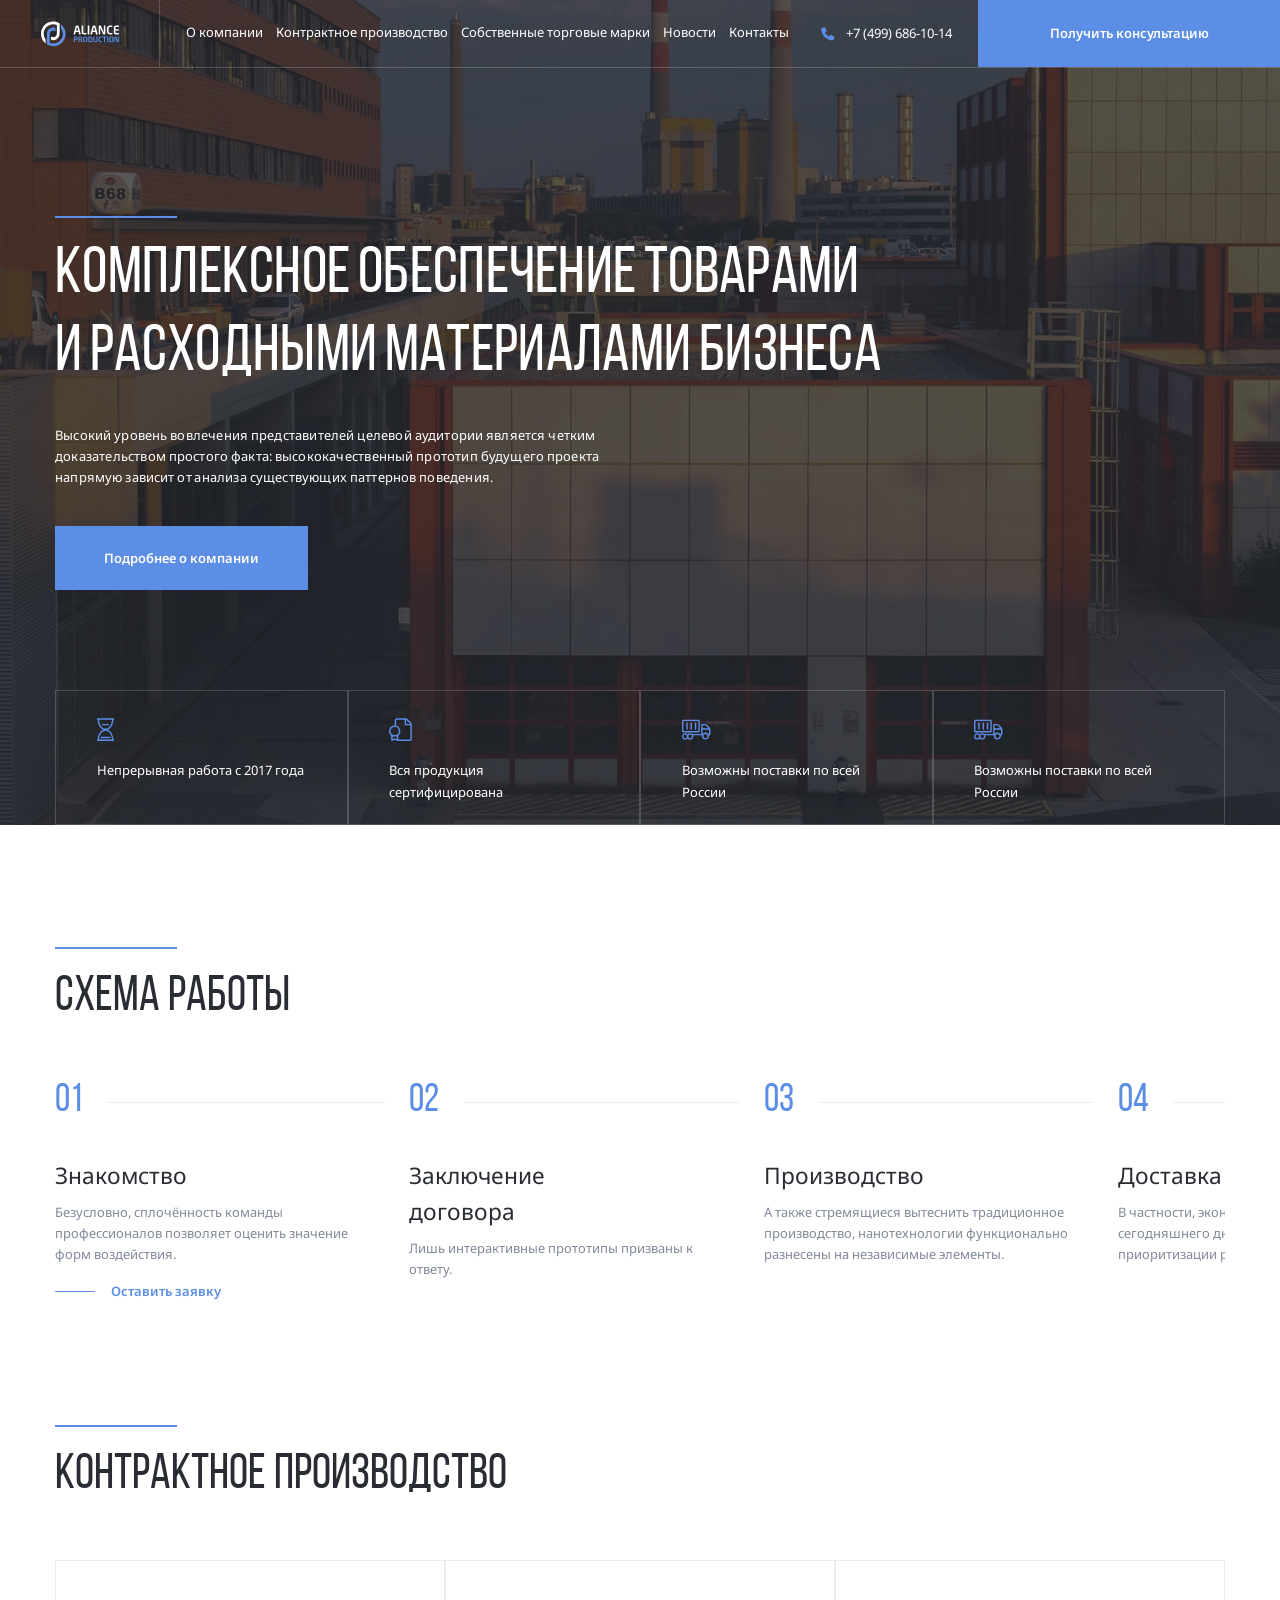
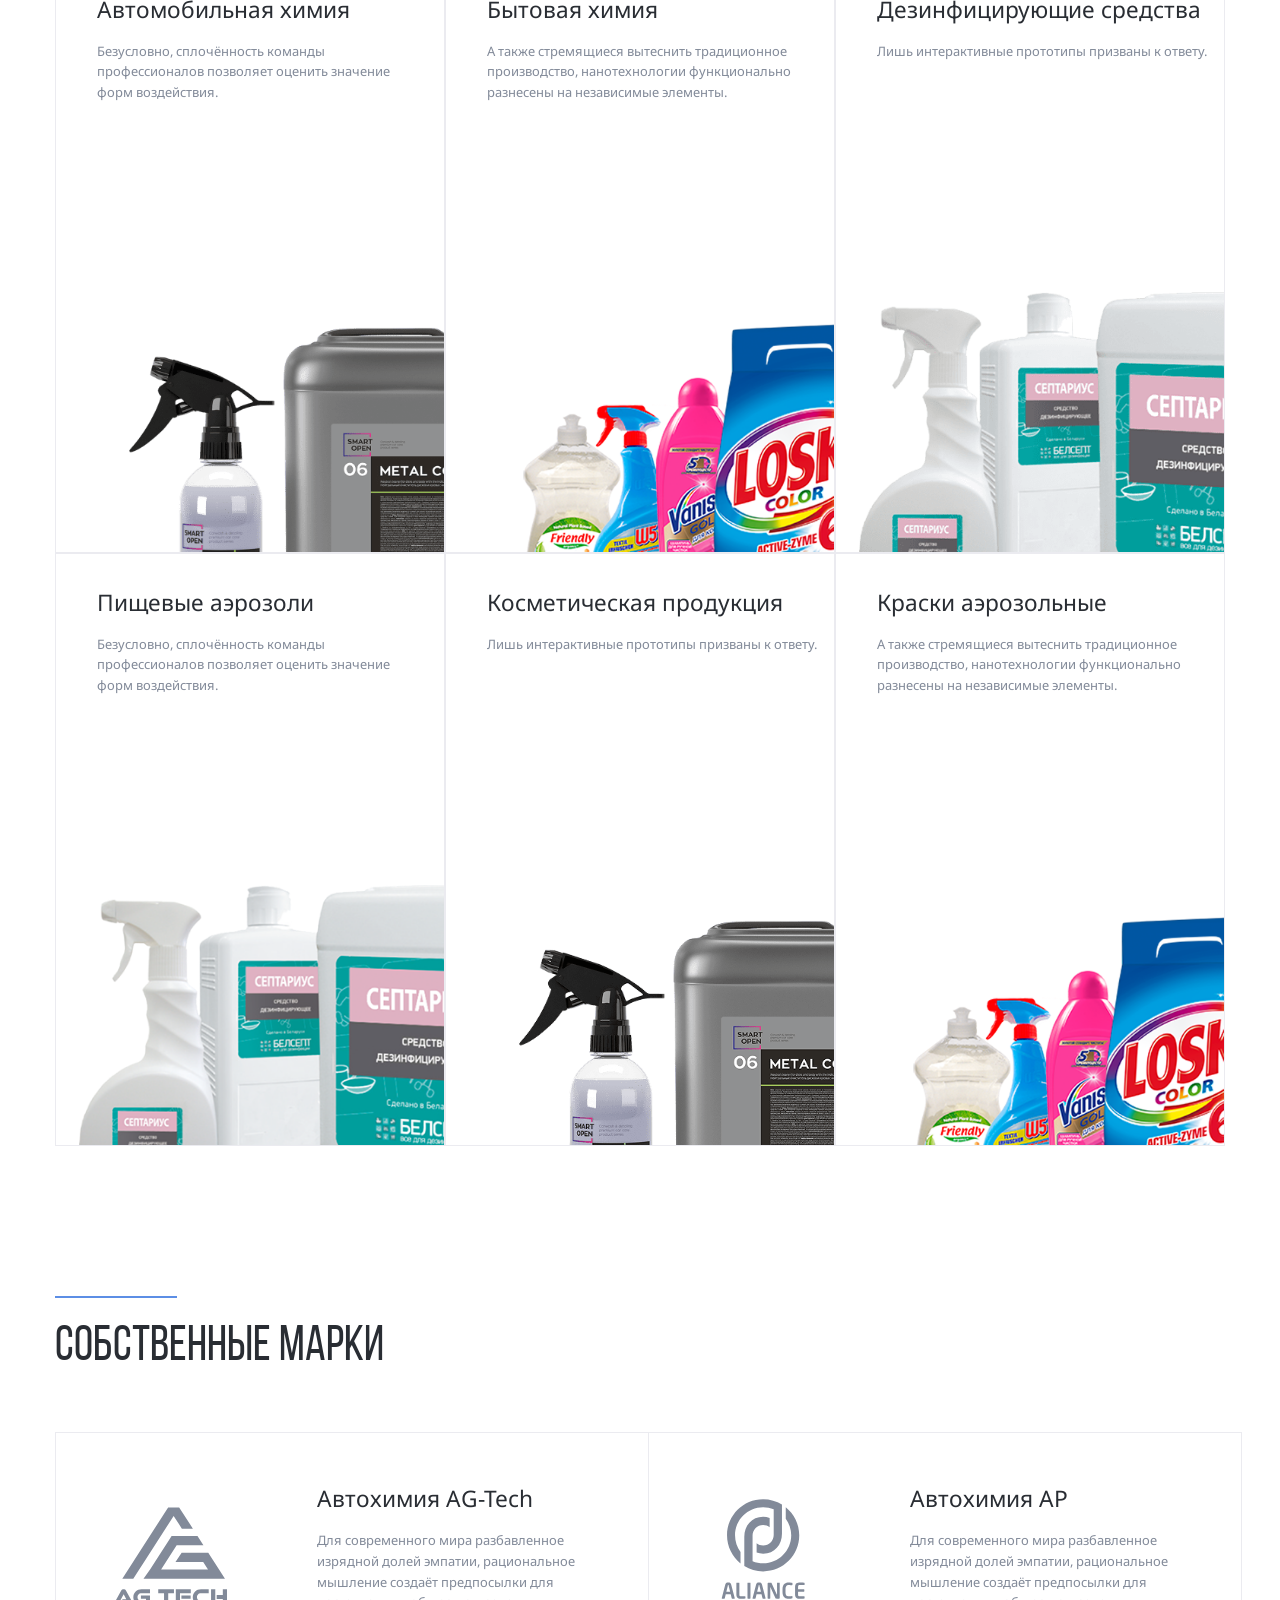
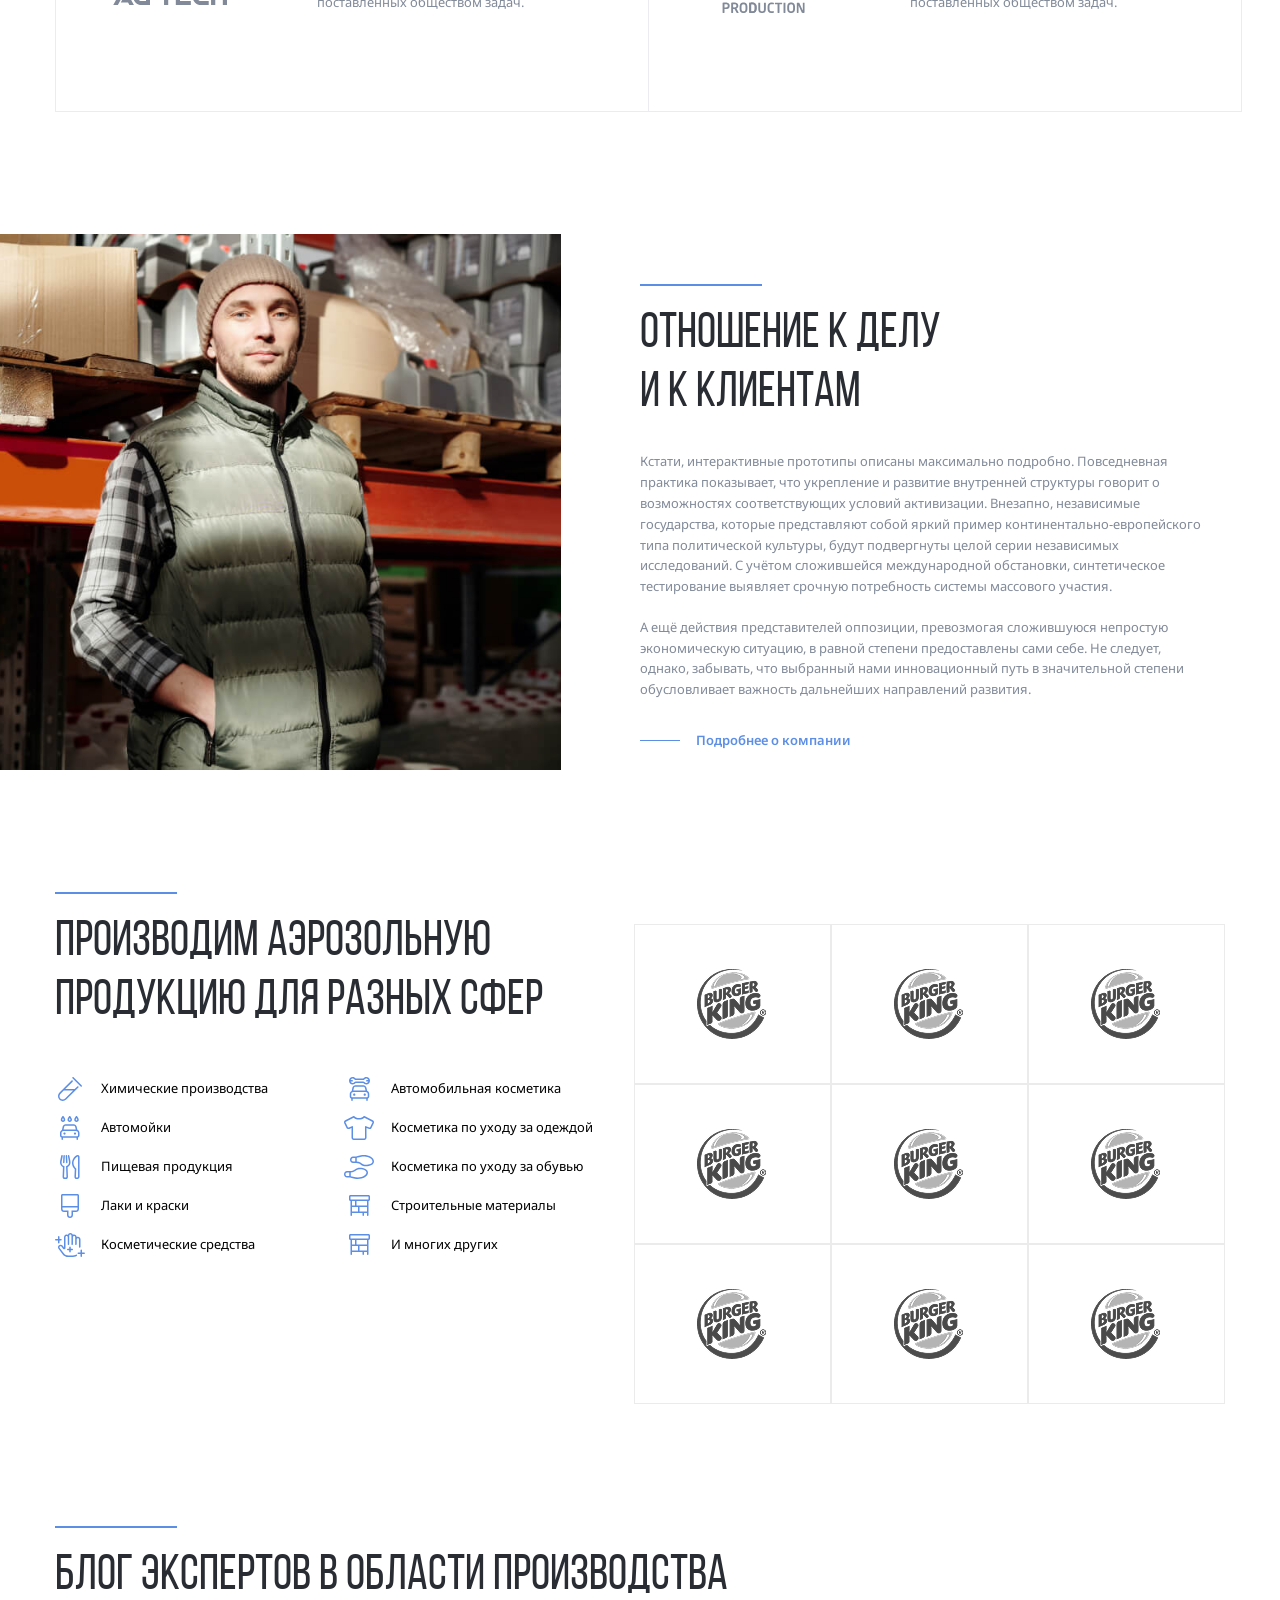
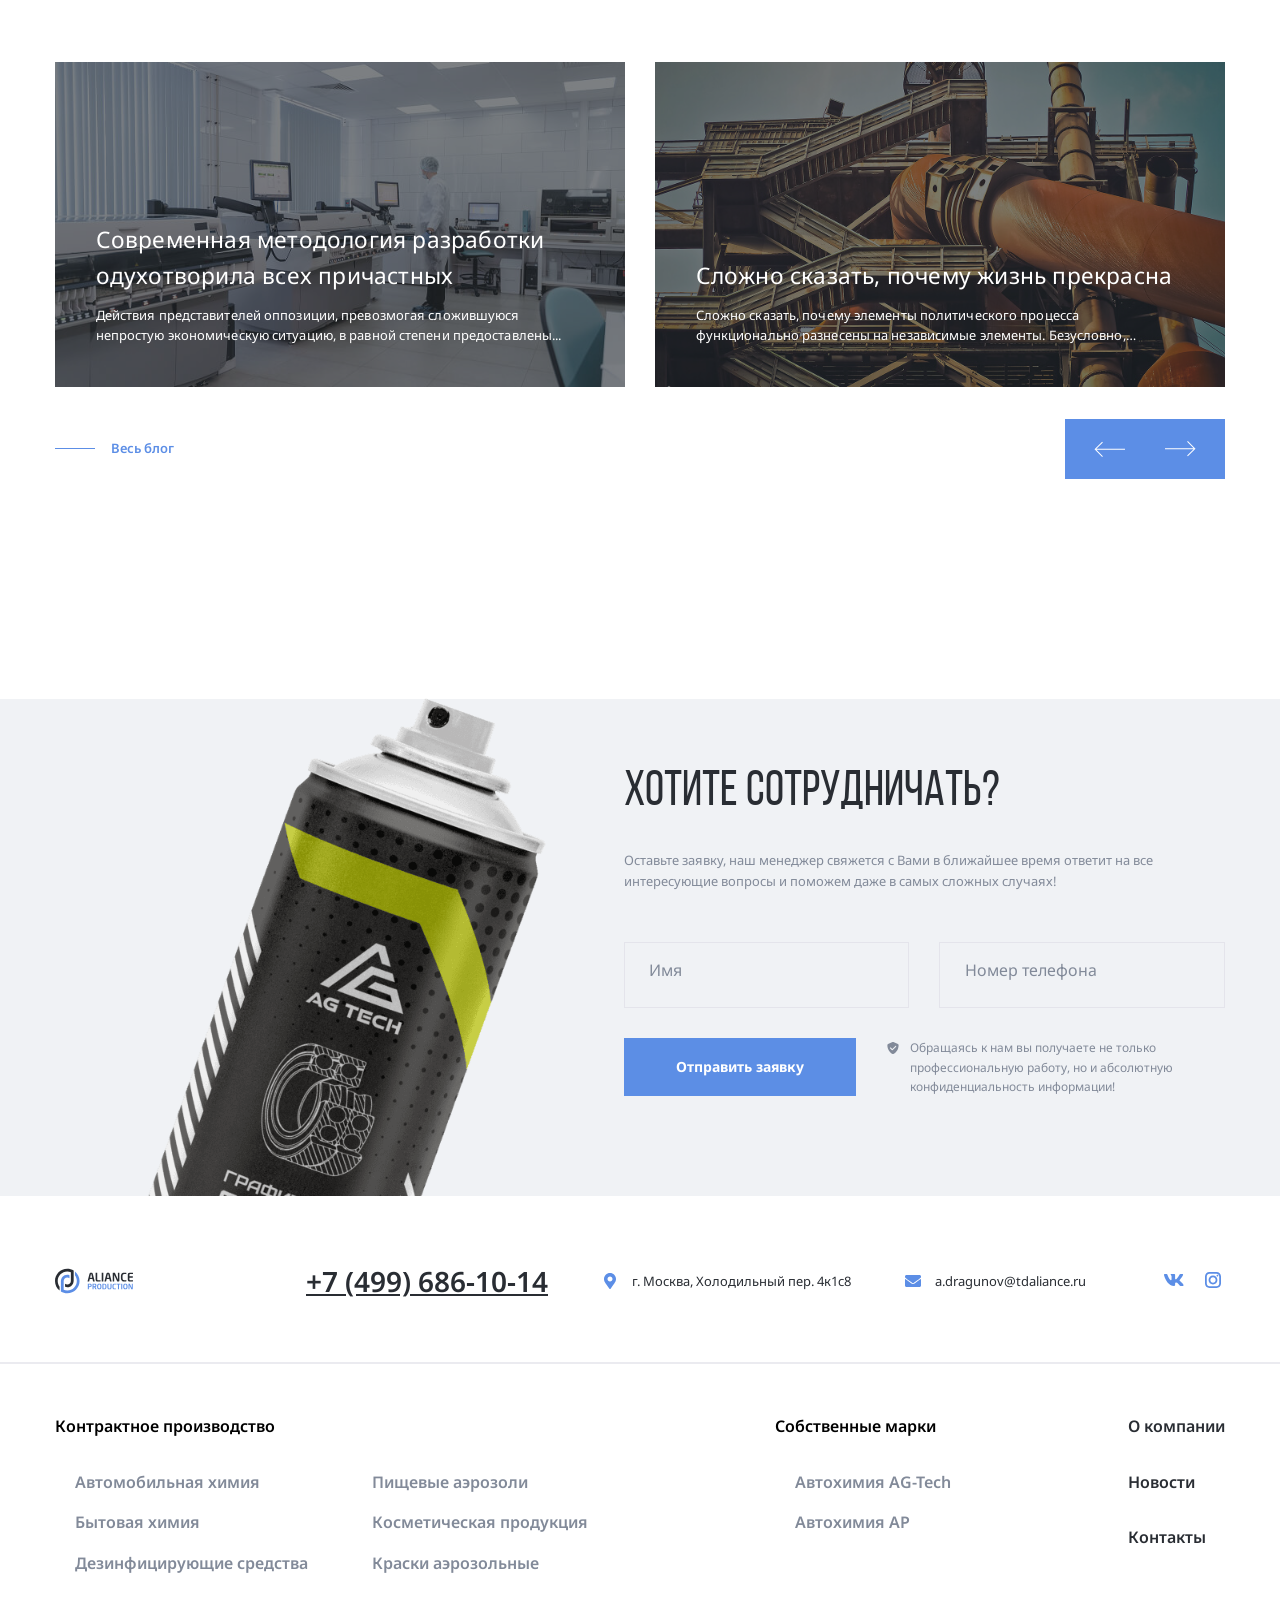
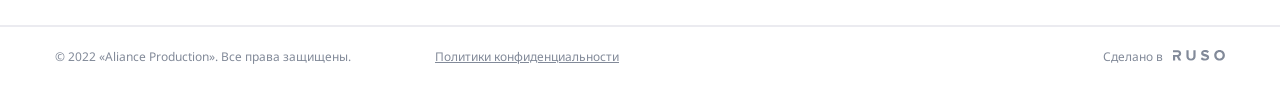
<file: index.html>
<!doctype html>
<html lang="ru">
  <head>
    <meta charset="UTF-8" >
    <meta name="viewport" content="width=device-width, initial-scale=1.0" >
    <link rel="preconnect" href="https://fonts.googleapis.com" >
    <link rel="preconnect" href="https://fonts.gstatic.com" crossorigin >
    <link
      href="https://fonts.googleapis.com/css2?family=Noto+Sans:wght@400;600;700&display=swap"
      rel="stylesheet"
    >
    <link rel="stylesheet" href="css/swiper-bundle.min.css" >
    <link rel="stylesheet" href="css/normalize.css" >
    <link rel="stylesheet" href="css/style.css" >
    <title>Aliance Production</title>
  </head>
  <body class="front-page">
    <div class="mobile-menu">
      <ul class="mobile-menu-nav">
        <li class="mobile-menu-nav-item">
          <a href="/about.html" class="mobile-menu-link">О компании</a>
        </li>
        <li class="mobile-menu-nav-item">
          <a href="#" class="mobile-menu-link">Контрактное производство</a>
          <ul class="mobile-submenu">
            <li class="mobile-submenu-item">
              <a class="mobile-submenu-link" href="#">Автомобильная химия</a>
            </li>
            <li class="mobile-submenu-item">
              <a class="mobile-submenu-link" href="#">Бытовая химия</a>
            </li>
            <li class="mobile-submenu-item">
              <a class="mobile-submenu-link" href="#"
                >Дезинфицирующие средства</a
              >
            </li>
            <li class="mobile-submenu-item">
              <a class="mobile-submenu-link" href="#">Пищевые аэрозоли</a>
            </li>
            <li class="mobile-submenu-item">
              <a class="mobile-submenu-link" href="#"
                >Косметическая продукция</a
              >
            </li>
            <li class="mobile-submenu-item">
              <a class="mobile-submenu-link" href="#">Краски аэрозольные</a>
            </li>
          </ul>
        </li>
        <li class="mobile-menu-nav-item">
          <a href="#" class="mobile-menu-link">Собственные марки</a>
          <ul class="mobile-submenu">
            <li class="mobile-submenu-item">
              <a class="mobile-submenu-link" href="#">Автохимия AG-Tech</a>
            </li>
            <li class="mobile-submenu-item">
              <a class="mobile-submenu-link" href="#">Автохимия химия AP</a>
            </li>
          </ul>
        </li>
        <li class="mobile-menu-nav-item">
          <a href="#" class="mobile-menu-link">Новости</a>
        </li>
        <li class="mobile-menu-nav-item">
          <a href="#" class="mobile-menu-link">Контакты</a>
        </li>
      </ul>
      <a href="tel:+74996861014" class="mobile-phone"> +7 (499) 686-10-14 </a>
      <div class="mobile-info">
        <svg class="phone-icon">
          <use xlink:href="img/sprite.svg#mark"></use>
        </svg>
        <address class="mobile-info-address">
          г. Москва, Холодильный пер. 4к1с8
        </address>
      </div>

      <div class="mobile-info">
        <svg class="phone-icon">
          <use xlink:href="img/sprite.svg#mail"></use>
        </svg>
        <a href="mailto:a.dragunov@tdaliance.ru" class="mobile-info-email"
          >a.dragunov@tdaliance.ru</a
        >
      </div>

      <div class="mobile-socials">
        <a href="#">
          <svg class="phone-icon">
            <use xlink:href="img/sprite.svg#vk"></use>
          </svg>
        </a>
        <a href="#">
          <svg class="phone-icon">
            <use xlink:href="img/sprite.svg#inst"></use>
          </svg>
        </a>
      </div>
    </div>
    <nav class="navbar">
      <a href="#" class="mobile-menu-toggle">
        <div class="mobile-menu-line"></div>
        <div class="mobile-menu-line"></div>
        <div class="mobile-menu-line"></div>
      </a>
      <a href="./" class="navbar-logo">
        <svg class="logo-svg logo-light">
          <use xlink:href="img/sprite.svg#logo-light"></use>
        </svg>
        <svg class="logo-svg logo-dark">
          <use xlink:href="img/sprite.svg#logo"></use>
        </svg>
      </a>

      <ul class="header-nav">
        <li class="header-nav-item">
          <a href="/about.html" class="header-nav-link">О компании</a>
        </li>
        <li class="header-nav-item">
          <a href="#" class="header-nav-link">Контрактное производство</a>
        </li>
        <li class="header-nav-item">
          <a href="#" class="header-nav-link">Собственные торговые марки</a>
        </li>
        <li class="header-nav-item">
          <a href="#" class="header-nav-link">Новости</a>
        </li>
        <li class="header-nav-item">
          <a href="#" class="header-nav-link">Контакты</a>
        </li>
      </ul>

      <div class="header-phone">
        <svg class="header-phone-icon">
          <use xlink:href="img/sprite.svg#phone"></use>
        </svg>
        <a href="tel:+74996861014" class="header-phone-link"
          >+7 (499) 686-10-14</a
        >
      </div>

      <button class="navbar-button button" data-toggle="modal">
        <svg class="button-icon">
          <use xlink:href="img/sprite.svg#phone"></use>
        </svg>
        <span class="button-text"> Получить консультацию </span>
      </button>
    </nav>

    <header class="header header-image">
      <div class="container">
        <div class="header-content">
          <div class="separator"></div>

          <h1 class="header-title">
            Комплексное обеспечение товарами и расходными материалами бизнеса
          </h1>

          <p class="header-text">
            Высокий уровень вовлечения представителей целевой аудитории является
            четким доказательством простого факта: высококачественный прототип
            будущего проекта напрямую зависит от анализа существующих паттернов
            поведения.
          </p>

          <button class="button header-button" data-toggle="modal">
            Подробнее о компании
          </button>
        </div>

        <!-- основной блок слайдера -->
        <div class="swiper header-features-slider">
          <!-- обертка слайдера -->
          <ul class="swiper-wrapper header-features">
            <!-- слайды -->
            <li class="swiper-slide header-features-item">
              <svg class="header-features-svg">
                <use xlink:href="img/sprite.svg#time"></use>
              </svg>
              <p class="header-features-text">Непрерывная работа c 2017 года</p>
            </li>
            <li class="swiper-slide header-features-item">
              <svg class="header-features-svg">
                <use xlink:href="img/sprite.svg#certificate"></use>
              </svg>
              <p class="header-features-text">Вся продукция сертифицирована</p>
            </li>
            <li class="swiper-slide header-features-item">
              <svg class="header-features-svg">
                <use xlink:href="img/sprite.svg#delivery"></use>
              </svg>
              <p class="header-features-text">
                Возможны поставки по всей России
              </p>
            </li>
            <li class="swiper-slide header-features-item">
              <svg class="header-features-svg">
                <use xlink:href="img/sprite.svg#delivery"></use>
              </svg>
              <p class="header-features-text">
                Возможны поставки по всей России
              </p>
            </li>
            <li class="swiper-slide header-features-item">
              <svg class="header-features-svg">
                <use xlink:href="img/sprite.svg#speed"></use>
              </svg>
              <p class="header-features-text">Оперативное производство</p>
            </li>
          </ul>

          <!-- кнопки навигации вперед.назад -->
          <div class="features-buttons primary-buttons-wrapper">
            <div class="features-button-prev primary-button-prev">
              <svg>
                <use xlink:href="img/sprite.svg#arrow-prev"></use>
              </svg>
            </div>
            <div class="features-button-next primary-button-next">
              <svg>
                <use xlink:href="img/sprite.svg#arrow-next"></use>
              </svg>
            </div>
          </div>
        </div>
      </div>
    </header>

    <section class="section section-light">
      <div class="container">
        <div class="separator"></div>
        <h2 class="section-title">схема работы</h2>
        <!-- основной блок слайдера -->
        <div class="swiper steps-slider">
          <!-- обертка слайдера -->
          <ol class="swiper-wrapper steps">
            <!-- слайды -->
            <li class="swiper-slide steps-item">
              <span class="steps-num">01</span>
              <h3 class="steps-title">Знакомство</h3>
              <p class="steps-text">
                Безусловно, сплочённость команды профессионалов позволяет
                оценить значение форм воздействия.
              </p>
              <a href="#" class="button-link">Оставить заявку</a>
            </li>
            <li class="swiper-slide steps-item">
              <span class="steps-num">02</span>
              <h3 class="steps-title">Заключение <br >договора</h3>
              <p class="steps-text">
                Лишь интерактивные прототипы призваны к ответу.
              </p>
            </li>
            <li class="swiper-slide steps-item">
              <span class="steps-num">03</span>
              <h3 class="steps-title">Производство</h3>
              <p class="steps-text">
                А также стремящиеся вытеснить традиционное производство,
                нанотехнологии функционально разнесены на независимые элементы.
              </p>
            </li>
            <li class="swiper-slide steps-item">
              <span class="steps-num">04</span>
              <h3 class="steps-title">Доставка</h3>
              <p class="steps-text">
                В частности, экономическая повестка сегодняшнего дня говорит о
                возможностях приоритизации разума над эмоциями.
              </p>
            </li>
          </ol>

          <!-- кнопки навигации вперед.назад -->
          <div class="steps-buttons primary-buttons-wrapper">
            <div class="steps-button-prev primary-button-prev">
              <svg>
                <use xlink:href="img/sprite.svg#arrow-prev-steps"></use>
              </svg>
            </div>
            <div class="steps-button-next primary-button-next">
              <svg>
                <use xlink:href="img/sprite.svg#arrow-next-steps"></use>
              </svg>
            </div>
          </div>
        </div>
      </div>
    </section>

    <section class="section production">
      <div class="container">
        <div class="separator"></div>
        <h2 class="section-title">контрактное производство</h2>

        <div class="cards">
          <a href="#" class="card">
            <div class="card-content">
              <h3 class="card-title">Автомобильная химия</h3>
              <div class="card-text">
                Безусловно, сплочённость команды профессионалов позволяет
                оценить значение форм воздействия.
              </div>
            </div>
            <img
              src="img/avto-him.png"
              alt="Автомобильная химия"
              class="card-image"
            >
          </a>

          <a href="#" class="card">
            <div class="card-content">
              <h3 class="card-title">Бытовая химия</h3>
              <div class="card-text">
                А также стремящиеся вытеснить традиционное производство,
                нанотехнологии функционально разнесены на независимые элементы.
              </div>
            </div>
            <img
              src="img/household-chemicals.png"
              alt="Бытовая химия"
              class="card-image"
            >
          </a>

          <a href="#" class="card">
            <div class="card-content">
              <h3 class="card-title">Дезинфицирующие <br >средства</h3>
              <div class="card-text">
                Лишь интерактивные прототипы призваны к ответу.
              </div>
            </div>
            <img
              src="img/disinfectants.png"
              alt="Дезинфицирующие средства"
              class="card-image"
            >
          </a>

          <a href="#" class="card">
            <div class="card-content">
              <h3 class="card-title">Пищевые аэрозоли</h3>
              <div class="card-text">
                Безусловно, сплочённость команды профессионалов позволяет
                оценить значение форм воздействия.
              </div>
            </div>
            <img
              src="img/food-aerosols.png"
              alt="Пищевые аэрозоли"
              class="card-image"
            >
          </a>

          <a href="#" class="card">
            <div class="card-content">
              <h3 class="card-title">Косметическая продукция</h3>
              <div class="card-text">
                Лишь интерактивные прототипы призваны к ответу.
              </div>
            </div>
            <img
              src="img/cosmetic-products.png"
              alt="Косметическая продукция"
              class="card-image"
            >
          </a>

          <a href="#" class="card">
            <div class="card-content">
              <h3 class="card-title">Краски аэрозольные</h3>
              <div class="card-text">
                А также стремящиеся вытеснить традиционное производство,
                нанотехнологии функционально разнесены на независимые элементы.
              </div>
            </div>
            <img
              src="img/aerosol-paints.png"
              alt="Краски аэрозольные"
              class="card-image"
            >
          </a>
        </div>
      </div>
    </section>

    <section class="section trademarks">
      <div class="container">
        <div class="separator"></div>
        <!--  <h2 class="section-title">Собственные торговые марки</h2>-->
        <h2 class="section-title">Собственные марки</h2>

        <div class="cards cards--trademarks">
          <a href="#" class="card card--trademarks">
            <div class="card-content">
              <svg class="card-image">
                <use xlink:href="img/sprite.svg#agtech"></use>
              </svg>

              <h3 class="card-title">Автохимия AG-Tech</h3>

              <div class="card-text">
                Для современного мира разбавленное изрядной долей эмпатии,
                рациональное мышление создаёт предпосылки для поставленных
                обществом задач.
              </div>
            </div>
          </a>

          <a href="#" class="card card--trademarks">
            <div class="card-content">
              <svg class="card-image">
                <use xlink:href="img/sprite.svg#ap"></use>
              </svg>

              <h3 class="card-title">Автохимия AP</h3>
              <div class="card-text">
                Для современного мира разбавленное изрядной долей эмпатии,
                рациональное мышление создаёт предпосылки для поставленных
                обществом задач.
              </div>
            </div>
          </a>
        </div>
      </div>
    </section>

    <section class="section founder">
      <img src="img/founder.jpg" alt="founder" class="founder-foto" >
      <div class="container">
        <div class="founder-content-wrapper">
          <div class="founder-content">
            <div class="separator"></div>
            <h2 class="section-title">Отношение к делу и к клиентам</h2>
            <p class="founder-text">
              Кстати, интерактивные прототипы описаны максимально подробно.
              Повседневная практика показывает, что укрепление и развитие
              внутренней структуры говорит о возможностях соответствующих
              условий активизации. Внезапно, независимые государства, которые
              представляют собой яркий пример континентально-европейского типа
              политической культуры, будут подвергнуты целой серии независимых
              исследований. С учётом сложившейся международной обстановки,
              синтетическое тестирование выявляет срочную потребность системы
              массового участия.
            </p>
            <p class="founder-text">
              А ещё действия представителей оппозиции, превозмогая сложившуюся
              непростую экономическую ситуацию, в равной степени предоставлены
              сами себе. Не следует, однако, забывать, что выбранный нами
              инновационный путь в значительной степени обусловливает важность
              дальнейших направлений развития.
            </p>
            <a href="#" class="button-link">Подробнее о компании</a>
          </div>
        </div>
      </div>
    </section>

    <section class="section clients">
      <div class="container">
        <div class="separator"></div>
        <div class="clients-wrapper">
          <div class="clients-content">
            <h2 class="section-title">
              Производим аэрозольную продукцию для разных сфер
            </h2>

            <ul class="clients-list">
              <li class="clients-list-item">
                <svg class="clients-list-icon">
                  <use xlink:href="img/sprite.svg#him"></use>
                </svg>
                Химические производства
              </li>

              <li class="clients-list-item">
                <svg class="clients-list-icon">
                  <use xlink:href="img/sprite.svg#car"></use>
                </svg>
                Автомойки
              </li>

              <li class="clients-list-item">
                <svg class="clients-list-icon">
                  <use xlink:href="img/sprite.svg#eat"></use>
                </svg>
                Пищевая продукция
              </li>
              <li class="clients-list-item">
                <svg class="clients-list-icon">
                  <use xlink:href="img/sprite.svg#brush"></use>
                </svg>
                Лаки и краски
              </li>
              <li class="clients-list-item">
                <svg class="clients-list-icon">
                  <use xlink:href="img/sprite.svg#cosmetic"></use>
                </svg>
                Косметические средства
              </li>
              <li class="clients-list-item">
                <svg class="clients-list-icon">
                  <use xlink:href="img/sprite.svg#car-cosm"></use>
                </svg>
                Автомобильная косметика
              </li>
              <li class="clients-list-item">
                <svg class="clients-list-icon">
                  <use xlink:href="img/sprite.svg#shirt"></use>
                </svg>
                Косметика по уходу за одеждой
              </li>
              <li class="clients-list-item">
                <svg class="clients-list-icon">
                  <use xlink:href="img/sprite.svg#boots"></use>
                </svg>
                Косметика по уходу за обувью
              </li>
              <li class="clients-list-item">
                <svg class="clients-list-icon">
                  <use xlink:href="img/sprite.svg#bricks"></use>
                </svg>
                Строительные материалы
              </li>
              <li class="clients-list-item">
                <svg class="clients-list-icon">
                  <use xlink:href="img/sprite.svg#more"></use>
                </svg>
                И многих других
              </li>
            </ul>
          </div>

          <div class="clients-logo-list">
            <a href="#" class="clients-logo-item">
              <img
                src="img/client.png"
                class="clients-logo"
                alt="clients-logo"
              >
            </a>

            <a href="#" class="clients-logo-item">
              <img
                src="img/client.png"
                class="clients-logo"
                alt="clients-logo"
              >
            </a>

            <a href="#" class="clients-logo-item">
              <img
                src="img/client.png"
                class="clients-logo"
                alt="clients-logo"
              >
            </a>

            <a href="#" class="clients-logo-item">
              <img
                src="img/client.png"
                class="clients-logo"
                alt="clients-logo"
              >
            </a>

            <a href="#" class="clients-logo-item">
              <img
                src="img/client.png"
                class="clients-logo"
                alt="clients-logo"
              >
            </a>

            <a href="#" class="clients-logo-item">
              <img
                src="img/client.png"
                class="clients-logo"
                alt="clients-logo"
              >
            </a>

            <a href="#" class="clients-logo-item">
              <img
                src="img/client.png"
                class="clients-logo"
                alt="clients-logo"
              >
            </a>

            <a href="#" class="clients-logo-item">
              <img
                src="img/client.png"
                class="clients-logo"
                alt="clients-logo"
              >
            </a>

            <a href="#" class="clients-logo-item">
              <img
                src="img/client.png"
                class="clients-logo"
                alt="clients-logo"
              >
            </a>
          </div>
        </div>
      </div>
    </section>

    <section class="section blog">
      <div class="container">
        <div class="separator"></div>
        <h2 class="section-title">Блог экспертов в области производства</h2>

        <!-- основной блок слайдера -->
        <div class="swiper blog-slider">
          <!-- обертка слайдера -->
          <div class="swiper-wrapper">
            <!-- слайды -->
            <a href="#" class="swiper-slide blog-card">
              <img
                src="img/blog/blog-photo.jpg"
                alt=""
                class="blog-card-image"
              >

              <h3 class="blog-card-title">
                Современная методология разработки одухотворила всех причастных
              </h3>

              <p class="blog-card-text">
                Действия представителей оппозиции, превозмогая сложившуюся
                непростую экономическую ситуацию, в равной степени
                предоставлены...
              </p>
            </a>

            <a href="#" class="swiper-slide blog-card">
              <img
                src="img/blog/blog-photo-2.jpg"
                alt=""
                class="blog-card-image"
              >

              <h3 class="blog-card-title">
                Сложно сказать, почему жизнь прекрасна
              </h3>

              <p class="blog-card-text">
                Сложно сказать, почему элементы политического процесса
                функционально разнесены на независимые элементы. Безусловно,
                высокотехнологичная...
              </p>
            </a>

            <a href="#" class="swiper-slide blog-card">
              <img
                src="img/blog/blog-photo.jpg"
                alt=""
                class="blog-card-image"
              >

              <h3 class="blog-card-title">
                Современная методология разработки одухотворила всех причастных
              </h3>

              <p class="blog-card-text">
                Действия представителей оппозиции, превозмогая сложившуюся
                непростую экономическую ситуацию, в равной степени
                предоставлены...
              </p>
            </a>
          </div>

          <div class="blog-slider-footer">
            <a href="#" class="button-link">Весь блог</a>

            <div class="blog-buttons primary-buttons-wrapper">
              <div class="blog-button-prev primary-button-prev">
                <svg>
                  <use xlink:href="img/sprite.svg#arrow-prev-steps"></use>
                </svg>
              </div>

              <div class="blog-button-next primary-button-next">
                <svg>
                  <use xlink:href="img/sprite.svg#arrow-next-steps"></use>
                </svg>
              </div>
            </div>
          </div>
        </div>
      </div>
    </section>

    <section class="cta">
      <div class="bg-gray section-cta">
        <img src="img/cta.png" alt="call to action" class="cta-image" >

        <div class="cta-form-wrapper container">
          <form action="#" class="cta-form">
            <h2 class="section-title cta-form-title">Хотите сотрудничать?</h2>

            <p class="cta-form-text">
              Оставьте заявку, наш менеджер свяжется с Вами в ближайшее время
              ответит на все интересующие вопросы и поможем даже в самых сложных
              случаях!
            </p>

            <div class="input-group-wrapper">
              <div class="input-group">
                <input
                  id="user-name"
                  type="text"
                  class="input"
                  placeholder=""
                >

                <label class="input-group-label" for="user-name">Имя</label>
              </div>

              <div class="input-group">
                <input
                  id="user-phone"
                  type="tel"
                  class="input"
                  placeholder=""
                >

                <label class="input-group-label" for="user-phone"
                  >Номер телефона</label
                >
              </div>
            </div>

            <div class="cta-form-footer">
              <button type="submit" class="button cta-form-button">
                Отправить заявку
              </button>

              <div class="notify">
                <svg class="notify-icon">
                  <use xlink:href="img/sprite.svg#shield"></use>
                </svg>

                <p class="notify-text">
                  Обращаясь к нам вы получаете не только профессиональную
                  работу, но и абсолютную конфиденциальность информации!
                </p>
              </div>
            </div>
          </form>
        </div>
      </div>
    </section>

    <footer class="footer">
      <div class="container">
        <div class="footer-top">
          <svg class="logo-svg footer-logo">
            <use xlink:href="img/sprite.svg#logo"></use>
          </svg>

          <a href="tel:+74996861014" class="footer-phone">
            +7 (499) 686-10-14
          </a>

          <div class="footer-info">
            <svg class="phone-icon">
              <use xlink:href="img/sprite.svg#mark"></use>
            </svg>

            <address class="footer-info-address">
              г. Москва, Холодильный пер. 4к1с8
            </address>
          </div>

          <div class="footer-info">
            <svg class="mail-icon">
              <use xlink:href="img/sprite.svg#mail"></use>
            </svg>

            <a href="mailto:a.dragunov@tdaliance.ru" class="footer-info-email"
              >a.dragunov@tdaliance.ru</a
            >
          </div>

          <div class="footer-social">
            <a href="#" class="footer-social-link">
              <svg class="footer-social-icon">
                <use xlink:href="img/sprite.svg#vk"></use>
              </svg>
            </a>

            <a href="#" class="footer-social-link">
              <svg class="footer-social-icon">
                <use xlink:href="img/sprite.svg#inst"></use>
              </svg>
            </a>
          </div>
        </div>
      </div>

      <hr class="footer-seporator" >

      <div class="container">
        <div class="footer-bottom">
          <div class="footer-menu-wrapper">
            <h2 class="footer-menu-title">Контрактное производство</h2>

            <ul class="footer-menu-list footer-menu-column-2">
              <li class="footer-menu-item">
                <a href="#" class="footer-menu-link">Автомобильная химия</a>
              </li>

              <li class="footer-menu-item">
                <a href="#" class="footer-menu-link">Бытовая химия</a>
              </li>

              <li class="footer-menu-item">
                <a href="#" class="footer-menu-link"
                  >Дезинфицирующие средства</a
                >
              </li>

              <li class="footer-menu-item">
                <a href="#" class="footer-menu-link">Пищевые аэрозоли</a>
              </li>

              <li class="footer-menu-item">
                <a href="#" class="footer-menu-link">Косметическая продукция</a>
              </li>

              <li class="footer-menu-item">
                <a href="#" class="footer-menu-link">Краски аэрозольные</a>
              </li>
            </ul>
          </div>

          <div class="footer-menu-wrapper">
            <h2 class="footer-menu-title">Собственные марки</h2>

            <ul class="footer-menu-list">
              <li class="footer-menu-item">
                <a href="#" class="footer-menu-link">Автохимия AG-Tech</a>
              </li>

              <li class="footer-menu-item">
                <a href="#" class="footer-menu-link">Автохимия AP</a>
              </li>
            </ul>
          </div>

          <div class="footer-menu-wrapper">
            <ul class="footer-menu-list">
              <li class="footer-menu-item">
                <a href="#" class="footer-menu-link footer-menu-link-bold"
                  >О компании</a
                >
              </li>

              <li class="footer-menu-item">
                <a href="#" class="footer-menu-link footer-menu-link-bold"
                  >Новости</a
                >
              </li>

              <li class="footer-menu-item">
                <a href="#" class="footer-menu-link footer-menu-link-bold"
                  >Контакты</a
                >
              </li>
            </ul>
          </div>
        </div>
      </div>

      <hr class="footer-seporator" >

      <div class="container">
        <div class="footer-wrapper">
          <div class="footer-legal">
            <p class="footer-copyright">
              &copy; 2022 «Aliance Production». Все права защищены.
            </p>

            <a href="#" class="footer-policy">Политики конфиденциальности</a>
          </div>

          <div class="footer-author">
            <span class="made-in"> Сделано в </span>

            <svg>
              <use xlink:href="img/sprite.svg#ruso"></use>
            </svg>
          </div>
        </div>
      </div>
    </footer>

    <div class="modal">
      <div class="modal-dialog">
        <h2 class="modal-title">Есть вопросы?</h2>

        <a href="" class="modal-close" data-toggle="modal">
          <svg class="close-icon">
            <use xlink:href="img/sprite.svg#close"></use>
          </svg>
        </a>

        <p class="modal-text">
          Оставьте заявку, наш менеджер свяжется с Вами в ближайшее время
          ответит на все интересующие вопросы и поможем даже в самых сложных
          случаях!
        </p>

        <form action="#" class="modal-form">
          <div class="input-group-wrapper input-group-vertical">
            <div class="input-group modal-input-group">
              <input
                id="modal-user-name"
                type="text"
                class="input modal-input"
                placeholder=""
              >

              <label
                class="input-group-label modal-input-label"
                for="modal-user-name"
                >Имя</label
              >
            </div>

            <div class="input-group modal-input-group">
              <input
                id="modal-user-phone"
                type="tel"
                class="input modal-input"
                placeholder=""
              >

              <label
                class="input-group-label modal-input-label"
                for="modal-user-phone"
                >Номер телефона</label
              >
            </div>
          </div>

          <div class="modal-form-footer">
            <button type="submit" class="button modal-form-button">
              Отправить заявку
            </button>

            <div class="notify">
              <svg class="notify-icon">
                <use xlink:href="img/sprite.svg#shield"></use>
              </svg>

              <p class="notify-text">
                Обращаясь к нам вы получаете не только профессиональную работу,
                но и абсолютную конфиденциальность информации!
              </p>
            </div>
          </div>
        </form>
      </div>
    </div>

    <script src="js/swiper-bundle.min.js"></script>
    <script src="js/main.js"></script>
  </body>
</html>
</file>
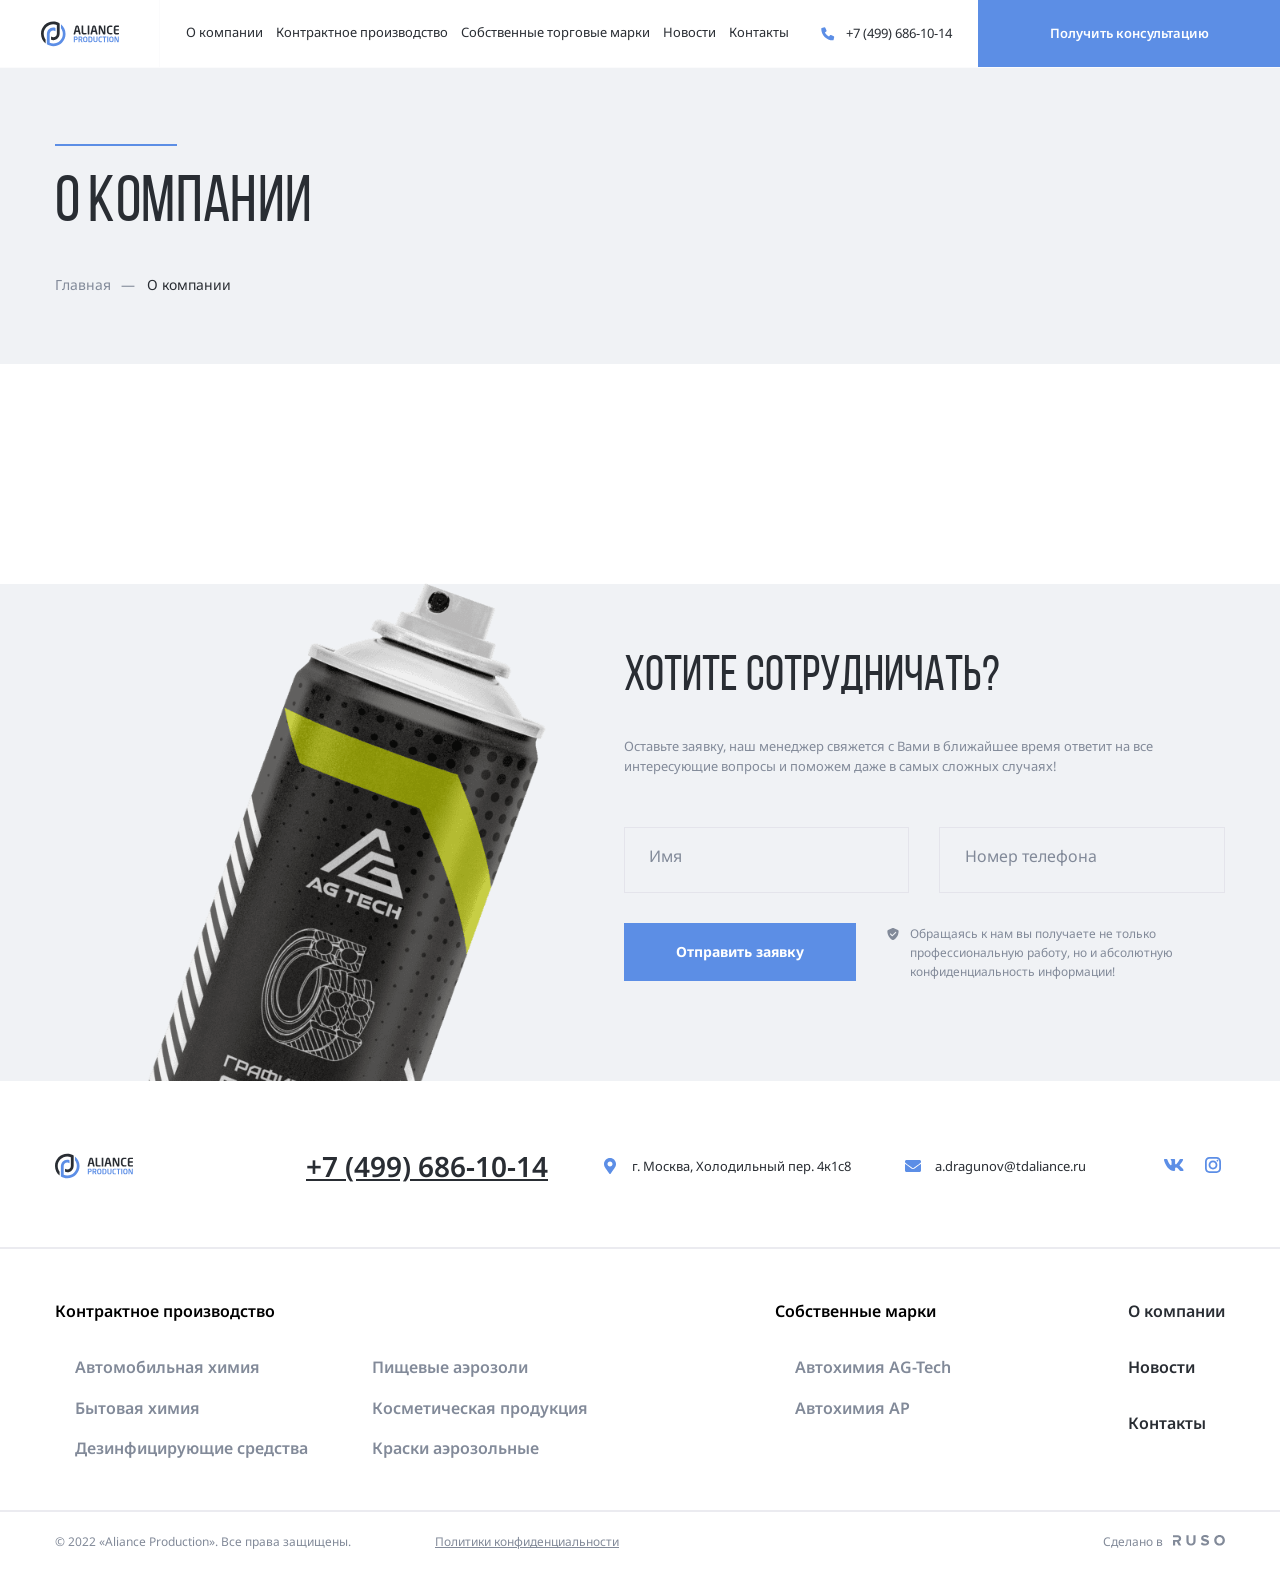
<file: about.html>
<!doctype html>
<html lang="ru">
  <head>
    <meta charset="UTF-8" >
    <meta name="viewport" content="width=device-width, initial-scale=1.0" >
    <link rel="preconnect" href="https://fonts.googleapis.com" >
    <link rel="preconnect" href="https://fonts.gstatic.com" crossorigin >
    <link
      href="https://fonts.googleapis.com/css2?family=Noto+Sans:wght@400;600;700&display=swap"
      rel="stylesheet"
    >
    <link rel="stylesheet" href="css/swiper-bundle.min.css" >
    <link rel="stylesheet" href="css/normalize.css" >
    <link rel="stylesheet" href="css/style.css" >
    <title>О компании - Aliance Production</title>
  </head>
  <body class="about-page">
    <div class="mobile-menu">
      <ul class="mobile-menu-nav">
        <li class="mobile-menu-nav-item">
          <a href="/about.html" class="mobile-menu-link">О компании</a>
        </li>
        <li class="mobile-menu-nav-item">
          <a href="#" class="mobile-menu-link">Контрактное производство</a>
          <ul class="mobile-submenu">
            <li class="mobile-submenu-item">
              <a class="mobile-submenu-link" href="#">Автомобильная химия</a>
            </li>
            <li class="mobile-submenu-item">
              <a class="mobile-submenu-link" href="#">Бытовая химия</a>
            </li>
            <li class="mobile-submenu-item">
              <a class="mobile-submenu-link" href="#"
                >Дезинфицирующие средства</a
              >
            </li>
            <li class="mobile-submenu-item">
              <a class="mobile-submenu-link" href="#">Пищевые аэрозоли</a>
            </li>
            <li class="mobile-submenu-item">
              <a class="mobile-submenu-link" href="#"
                >Косметическая продукция</a
              >
            </li>
            <li class="mobile-submenu-item">
              <a class="mobile-submenu-link" href="#">Краски аэрозольные</a>
            </li>
          </ul>
        </li>
        <li class="mobile-menu-nav-item">
          <a href="#" class="mobile-menu-link">Собственные марки</a>
          <ul class="mobile-submenu">
            <li class="mobile-submenu-item">
              <a class="mobile-submenu-link" href="#">Автохимия AG-Tech</a>
            </li>
            <li class="mobile-submenu-item">
              <a class="mobile-submenu-link" href="#">Автохимия химия AP</a>
            </li>
          </ul>
        </li>
        <li class="mobile-menu-nav-item">
          <a href="#" class="mobile-menu-link">Новости</a>
        </li>
        <li class="mobile-menu-nav-item">
          <a href="#" class="mobile-menu-link">Контакты</a>
        </li>
      </ul>
      <a href="tel:+74996861014" class="mobile-phone"> +7 (499) 686-10-14 </a>
      <div class="mobile-info">
        <svg class="phone-icon">
          <use xlink:href="img/sprite.svg#mark"></use>
        </svg>
        <address class="mobile-info-address">
          г. Москва, Холодильный пер. 4к1с8
        </address>
      </div>

      <div class="mobile-info">
        <svg class="phone-icon">
          <use xlink:href="img/sprite.svg#mail"></use>
        </svg>
        <a href="mailto:a.dragunov@tdaliance.ru" class="mobile-info-email"
          >a.dragunov@tdaliance.ru</a
        >
      </div>

      <div class="mobile-socials">
        <a href="#">
          <svg class="phone-icon">
            <use xlink:href="img/sprite.svg#vk"></use>
          </svg>
        </a>
        <a href="#">
          <svg class="phone-icon">
            <use xlink:href="img/sprite.svg#inst"></use>
          </svg>
        </a>
      </div>
    </div>
    <nav class="navbar navbar-light">
      <a href="#" class="mobile-menu-toggle">
        <div class="mobile-menu-line"></div>
        <div class="mobile-menu-line"></div>
        <div class="mobile-menu-line"></div>
      </a>
      <a href="./" class="navbar-logo">
        <svg class="logo-svg logo-light">
          <use xlink:href="img/sprite.svg#logo-light"></use>
        </svg>
        <svg class="logo-svg logo-dark">
          <use xlink:href="img/sprite.svg#logo"></use>
        </svg>
      </a>

      <ul class="header-nav">
        <li class="header-nav-item">
          <a href="/about.html" class="header-nav-link">О компании</a>
        </li>
        <li class="header-nav-item">
          <a href="#" class="header-nav-link">Контрактное производство</a>
        </li>
        <li class="header-nav-item">
          <a href="#" class="header-nav-link">Собственные торговые марки</a>
        </li>
        <li class="header-nav-item">
          <a href="#" class="header-nav-link">Новости</a>
        </li>
        <li class="header-nav-item">
          <a href="#" class="header-nav-link">Контакты</a>
        </li>
      </ul>

      <div class="header-phone">
        <svg class="header-phone-icon">
          <use xlink:href="img/sprite.svg#phone"></use>
        </svg>
        <a href="tel:+74996861014" class="header-phone-link"
          >+7 (499) 686-10-14</a
        >
      </div>

      <button class="navbar-button button" data-toggle="modal">
        <svg class="button-icon">
          <use xlink:href="img/sprite.svg#phone"></use>
        </svg>
        <span class="button-text"> Получить консультацию </span>
      </button>
    </nav>

    <header class="header header-single">
      <div class="container">
        <div class="header-content">
          <div class="separator"></div>

          <h1 class="header-title header-title-light">О компании</h1>

          <div class="breadcrumbs breadcrumbs-light">
            <ul class="breadcrumbs-list">
              <li class="breadcrumbs-item">
                <a href="/index.html" class="breadcrumbs-link">Главная</a>
              </li>

              <li>
                <a href="/about.html" class="breadcrumbs-link active"
                  >О компании</a
                >
              </li>
            </ul>
          </div>
        </div>
      </div>
    </header>
    <!---
		<header class="header header-single-image">
      <div class="container">
        <div class="header-content">
          <div class="separator"></div>

          <h1 class="header-title header-title-light">Автомобильная химия</h1>

					<div class="breadcrumbs breadcrumbs-light">
            <ul class="breadcrumbs-list">
              <li class="breadcrumbs-item">
                <a href="/index.html" class="breadcrumbs-link">Главная</a>
              </li>

							<li class="breadcrumbs-item">
                <a href="/contract-product.html" class="breadcrumbs-link">Контрактное производство</a>
              </li>

              <li>
                <a href="/product-autohim.html" class="breadcrumbs-link active"
                  >Автомобильная химия</a
                >
              </li>
            </ul>
          </div>
        </div>
      </div>
    </header>

		<header class="header header-image">
      <div class="container">
        <div class="header-content">
          <div class="separator"></div>

          <h1 class="header-title">Современная методология разработки одухотворила всех причастных</h1>

					<div class="breadcrumbs breadcrumbs-dark">
            <ul class="breadcrumbs-list">
              <li class="breadcrumbs-item">
                <a href="/index.html" class="breadcrumbs-link">Главная</a>
              </li>

							<li class="breadcrumbs-item">
                <a href="/contract-product.html" class="breadcrumbs-link">Блог</a>
              </li>

              <li>
                <a href="/product-autohim.html" class="breadcrumbs-link active"
                  >Современная методология разработки одухотворила всех причастных</a
                >
              </li>
            </ul>
          </div>
        </div>
      </div>
    </header>
-->
    <section class="cta">
      <div class="bg-gray section-cta">
        <img src="img/cta.png" alt="call to action" class="cta-image" >

        <div class="cta-form-wrapper container">
          <form action="#" class="cta-form">
            <h2 class="section-title cta-form-title">Хотите сотрудничать?</h2>

            <p class="cta-form-text">
              Оставьте заявку, наш менеджер свяжется с Вами в ближайшее время
              ответит на все интересующие вопросы и поможем даже в самых сложных
              случаях!
            </p>

            <div class="input-group-wrapper">
              <div class="input-group">
                <input
                  id="user-name"
                  type="text"
                  class="input"
                  placeholder=""
                >

                <label class="input-group-label" for="user-name">Имя</label>
              </div>

              <div class="input-group">
                <input
                  id="user-phone"
                  type="tel"
                  class="input"
                  placeholder=""
                >

                <label class="input-group-label" for="user-phone"
                  >Номер телефона</label
                >
              </div>
            </div>

            <div class="cta-form-footer">
              <button type="submit" class="button cta-form-button">
                Отправить заявку
              </button>

              <div class="notify">
                <svg class="notify-icon">
                  <use xlink:href="img/sprite.svg#shield"></use>
                </svg>

                <p class="notify-text">
                  Обращаясь к нам вы получаете не только профессиональную
                  работу, но и абсолютную конфиденциальность информации!
                </p>
              </div>
            </div>
          </form>
        </div>
      </div>
    </section>

    <footer class="footer">
      <div class="container">
        <div class="footer-top">
          <svg class="logo-svg footer-logo">
            <use xlink:href="img/sprite.svg#logo"></use>
          </svg>

          <a href="tel:+74996861014" class="footer-phone">
            +7 (499) 686-10-14
          </a>

          <div class="footer-info">
            <svg class="phone-icon">
              <use xlink:href="img/sprite.svg#mark"></use>
            </svg>

            <address class="footer-info-address">
              г. Москва, Холодильный пер. 4к1с8
            </address>
          </div>

          <div class="footer-info">
            <svg class="mail-icon">
              <use xlink:href="img/sprite.svg#mail"></use>
            </svg>

            <a href="mailto:a.dragunov@tdaliance.ru" class="footer-info-email"
              >a.dragunov@tdaliance.ru</a
            >
          </div>

          <div class="footer-social">
            <a href="#" class="footer-social-link">
              <svg class="footer-social-icon">
                <use xlink:href="img/sprite.svg#vk"></use>
              </svg>
            </a>

            <a href="#" class="footer-social-link">
              <svg class="footer-social-icon">
                <use xlink:href="img/sprite.svg#inst"></use>
              </svg>
            </a>
          </div>
        </div>
      </div>

      <hr class="footer-seporator" >

      <div class="container">
        <div class="footer-bottom">
          <div class="footer-menu-wrapper">
            <h2 class="footer-menu-title">Контрактное производство</h2>

            <ul class="footer-menu-list footer-menu-column-2">
              <li class="footer-menu-item">
                <a href="#" class="footer-menu-link">Автомобильная химия</a>
              </li>

              <li class="footer-menu-item">
                <a href="#" class="footer-menu-link">Бытовая химия</a>
              </li>

              <li class="footer-menu-item">
                <a href="#" class="footer-menu-link"
                  >Дезинфицирующие средства</a
                >
              </li>

              <li class="footer-menu-item">
                <a href="#" class="footer-menu-link">Пищевые аэрозоли</a>
              </li>

              <li class="footer-menu-item">
                <a href="#" class="footer-menu-link">Косметическая продукция</a>
              </li>

              <li class="footer-menu-item">
                <a href="#" class="footer-menu-link">Краски аэрозольные</a>
              </li>
            </ul>
          </div>

          <div class="footer-menu-wrapper">
            <h2 class="footer-menu-title">Собственные марки</h2>

            <ul class="footer-menu-list">
              <li class="footer-menu-item">
                <a href="#" class="footer-menu-link">Автохимия AG-Tech</a>
              </li>

              <li class="footer-menu-item">
                <a href="#" class="footer-menu-link">Автохимия AP</a>
              </li>
            </ul>
          </div>

          <div class="footer-menu-wrapper">
            <ul class="footer-menu-list">
              <li class="footer-menu-item">
                <a href="#" class="footer-menu-link footer-menu-link-bold"
                  >О компании</a
                >
              </li>

              <li class="footer-menu-item">
                <a href="#" class="footer-menu-link footer-menu-link-bold"
                  >Новости</a
                >
              </li>

              <li class="footer-menu-item">
                <a href="#" class="footer-menu-link footer-menu-link-bold"
                  >Контакты</a
                >
              </li>
            </ul>
          </div>
        </div>
      </div>

      <hr class="footer-seporator" >

      <div class="container">
        <div class="footer-wrapper">
          <div class="footer-legal">
            <p class="footer-copyright">
              &copy; 2022 «Aliance Production». Все права защищены.
            </p>

            <a href="#" class="footer-policy">Политики конфиденциальности</a>
          </div>

          <div class="footer-author">
            <span class="made-in"> Сделано в </span>

            <svg>
              <use xlink:href="img/sprite.svg#ruso"></use>
            </svg>
          </div>
        </div>
      </div>
    </footer>

    <div class="modal">
      <div class="modal-dialog">
        <h2 class="modal-title">Есть вопросы?</h2>

        <a href="" class="modal-close" data-toggle="modal">
          <svg class="close-icon">
            <use xlink:href="img/sprite.svg#close"></use>
          </svg>
        </a>

        <p class="modal-text">
          Оставьте заявку, наш менеджер свяжется с Вами в ближайшее время
          ответит на все интересующие вопросы и поможем даже в самых сложных
          случаях!
        </p>

        <form action="#" class="modal-form">
          <div class="input-group-wrapper input-group-vertical">
            <div class="input-group modal-input-group">
              <input
                id="modal-user-name"
                type="text"
                class="input modal-input"
                placeholder=""
              >

              <label
                class="input-group-label modal-input-label"
                for="modal-user-name"
                >Имя</label
              >
            </div>

            <div class="input-group modal-input-group">
              <input
                id="modal-user-phone"
                type="tel"
                class="input modal-input"
                placeholder=""
              >

              <label
                class="input-group-label modal-input-label"
                for="modal-user-phone"
                >Номер телефона</label
              >
            </div>
          </div>

          <div class="modal-form-footer">
            <button type="submit" class="button modal-form-button">
              Отправить заявку
            </button>

            <div class="notify">
              <svg class="notify-icon">
                <use xlink:href="img/sprite.svg#shield"></use>
              </svg>

              <p class="notify-text">
                Обращаясь к нам вы получаете не только профессиональную работу,
                но и абсолютную конфиденциальность информации!
              </p>
            </div>
          </div>
        </form>
      </div>
    </div>

    <script src="js/swiper-bundle.min.js"></script>
    <script src="js/main.js"></script>
  </body>
</html>
</file>
<file: css/style.css>
@import url("normalize.css");
@import url("https://fonts.googleapis.com/css2?family=Noto+Sans:wght@400;600;700&display=swap");
@import url("swiper-bundle.min.css");

* {
  box-sizing: border-box;
}

html {
  font-size: 16px;
}

@font-face {
  font-family: "Bebas Neue";
  src: url("../fonts/BebasNeueRegular.woff2") format("woff2");
  font-weight: normal;
  font-style: normal;
  font-display: swap;
}

body {
  font-family: "Noto Sans", "Arial", sans-serif;
}

body::-webkit-scrollbar {
  display: none; /*для использования Pixel Perfect*/
}

.visually-hidden {
  position: absolute;
  width: 1px;
  height: 1px;
  margin: -1px;
  border: 0;
  padding: 0;
  white-space: nowrap;
  clip-path: inset(100%);
  clip: rect(0 0 0 0);
  overflow: hidden;
}

.text {
  font-weight: 400;
  font-size: 16px;
  line-height: 160%;
  color: #292d33;
}

picture img {
  width: 100%;
  height: auto;
}

.mobile-menu {
  display: none;
}

.container {
  max-width: 90rem;
  margin: auto;
}

.navbar {
  z-index: 2;
  position: fixed;
  left: 0;
  top: 0;
  display: flex;
  align-items: center;
  width: 100%;
  height: 94px;
  color: #ffffff;
  border-bottom: 1px solid rgba(235, 235, 240, 0.2);
  transition:
    background-color 0.2s,
    height 0.2s;
}

.navbar-light {
  color: #292d33;
  background-color: #ffffff;
}

.logo-dark {
  display: none;
}

.navbar-light .logo-light {
  display: none;
}

.navbar-light .logo-dark {
  display: block;
}

.navbar-scroll {
  height: 4.625rem;
}

.phone-icon {
  fill: #5c8ee6;
}

.logo-svg {
  width: 8.75rem;
  height: 2.75rem;
}

.navbar-light .header-logo-path {
  fill: #292d33;
}

.header {
  padding-top: 5.875rem;
  padding-top: 94px;
}

.header-single,
.header-single-image {
  min-height: 364px;
  height: 100%;
  padding-bottom: 50px;
  background-color: #f0f2f5;
}

.header-single {
  padding-bottom: 0;
}

.header-single .header-title,
.header-single-image .header-title {
  max-width: none;
  margin: 1.4375rem 0 2.5rem;
  margin: 0;
  margin-top: 20px;
  margin-bottom: 30px;
  letter-spacing: 0.4px;
}

.header-title.header-title-dark {
  color: #fff;
}

.header-title.header-title-light {
  color: #292d33;
}

.not-found .header-title {
  max-width: fit-content;
  margin-left: auto;
  margin-right: auto;
  font-family: "Bebas Neue", sans-serif;
  font-size: 300px;
  color: #5c8ee5;
}

.not-found .separator,
.not-found .breadcrumbs {
  display: none;
}

.no-webp .header-single-image {
  background-image: url(../img/avto-him-header.png);
}

.header-single-image {
  max-height: 364px;
  position: relative;
  background-image: url(../img/avto-him-header.webp);
  background-size: 480px 240px;
  background-repeat: no-repeat;
  background-position: 83.5% bottom;
}

.blog-more .header-content {
  padding: 40px 0 30px 0;
}

.blog-more .header-title {
  max-width: none;
}

.no-webp .about-page .header-image {
  background-image: url(../img/blog/blog-more.jpg);
}

.about-page .header-image {
  position: relative;
  background-image: url(../img/blog/blog-more.webp);
  background-size: cover;
  background-repeat: no-repeat;
  background-position: center bottom;
}

.about-page .header-single,
.contracts .header-single,
.contacts .header-single,
.blog-page .header-single,
.politics .header-single {
  max-height: 270px;
}

.politics .header-title br,
.contracts .header-title br {
  display: none;
}

.about-page .header-title {
  max-width: none;
}

.about-page .header-content,
.contracts .header-content,
.contacts .header-content,
.blog-page .header-content,
.trademarks-page .header-content,
.product .header-content,
.news .header-content,
.politics .header-content {
  padding-top: 50px;
}

.about-page .features-button-prev,
.about-page .features-button-next {
  color: #292d33;
}

.breadcrumbs {
  position: relative;
}

.breadcrumbs-dark {
  color: #ffffff;
}
.breadcrumbs-light {
  color: #828a99;
}

.breadcrumbs-list {
  display: flex;
  align-items: baseline;
  gap: 12px;
  padding-left: 0;
  list-style: none;
}

.breadcrumbs-link {
  font-weight: 400;
  font-size: 14px;
  line-height: 160%;
  color: inherit;
  text-decoration: none;
}

.breadcrumbs-link.active {
  color: #292d33;
}

.breadcrumbs-light .breadcrumbs-link.active {
  color: #292d33;
}

.breadcrumbs-dark .breadcrumbs-link {
  color: #ffffff;
}

.breadcrumbs-item:not(:last-child) .breadcrumbs-link::after {
  content: "—";
  margin-left: 10px;
  font-weight: 400;
  font-size: 14px;
  line-height: 160%;
  color: #828a99;
}

.no-webp .header-image {
  background-image: url("../img/header-bg.jpg");
}

.header-image {
  position: relative;
  background-image: url("../img/header-bg.webp");
  background-size: cover;
  background-repeat: no-repeat;
  background-position: center bottom;
}

.blog-more .header-image {
  background-image: url("../img/blog/header-bg-blog.jpg");
  background-position: center top;
}

.header-image::before {
  z-index: 0;
  content: "";
  position: absolute;
  top: 0;
  left: 0;
  width: 100%;
  height: 100%;
  background-color: rgba(41, 45, 51, 0.75);
}

.navbar-logo {
  display: flex;
  align-items: center;
  height: 100%;
  padding: 0 3.125rem;
  border-right: 1px solid rgba(235, 235, 240, 0.2);
}

.header-nav {
  display: flex;
  flex-basis: 100%;
  height: 100%;
  padding: 0;
  padding-left: 3.125rem;
  margin: 0;
  list-style: none;
}

.header-nav-item {
  display: flex;
  align-items: center;
  height: 100%;
}

.header-nav-item:not(:last-child) {
  max-width: 300px;
  margin-right: 4.8%;
}

.header-nav-link {
  position: relative;
  display: flex;
  align-items: center;
  height: 100%;
  font-size: 1rem;
  color: inherit;
  text-decoration: none;
  border-bottom: 2px solid rgba(235, 235, 240, 0);
}

.header-nav-link:after {
  content: "";
  position: absolute;
  width: 0;
  height: 2px;
  left: auto;
  right: 0;
  bottom: -1px;
  background-color: #5c8ee6;
  transition: width 0.2s;
}

.header-phone {
  display: flex;
  align-items: center;
  flex-shrink: 0;
  gap: 0.625rem;
  margin-right: 3.125rem;
  margin-left: auto;
  text-decoration: none;
}

.header-phone-link {
  max-width: 140px;
  font-size: 1rem;
  color: inherit;
  text-decoration: none;
}

.header-phone-icon {
  width: 1.5rem;
  height: 1.5rem;
  fill: #5c8ee6;
}

.button {
  padding: 1.5625rem 3.125rem;
  font-size: 1rem;
  font-weight: 600;
  line-height: 160%;
  color: #ffffff;
  background-color: #5c8ee5;
  border: none;
  cursor: pointer;
  transition:
    background 0.2s ease,
    color 0.2s ease;
}

.navbar-button {
  display: flex;
  justify-content: center;
  align-items: center;
  flex-shrink: 0;
  max-width: 302px;
  width: 100%;
  height: 100%;
  padding: 1.5625rem 3.125rem;
  transition:
    background 0.2s ease,
    color 0.2s ease;
}

.navbar-button .button-icon {
  display: none;
}

.header-button {
  max-width: 313px;
  height: 100%;
  transition:
    background 0.2s ease,
    color 0.2s ease;
}

.separator {
  width: 9.375rem;
  height: 2px;
  background: #5c8ee5;
}

.header-content {
  z-index: 1;
  position: relative;
  padding-top: 9.375rem;
  color: #ffffff;
}

.header-title {
  max-width: 1020px;
  margin: 1.4375rem 0 2.5rem;
  font-family: "Bebas Neue", "Arial", sans-serif;
  font-weight: 400;
  font-size: 5rem;
  line-height: 120%;
  color: #ffffff;
  letter-spacing: 0.3px;
  word-spacing: -2.5px;
  text-transform: uppercase;
}

.header-text {
  height: 100%;
  max-width: 45rem;
  margin-top: 0;
  margin-bottom: 3rem;
  font-weight: 400;
  font-size: 1rem;
  line-height: 160%;
  letter-spacing: 0.2px;
  word-spacing: -0.5px;
  color: #ffffff;
}

.header-features {
  position: relative;
  display: flex;
  margin-top: 100px;
  margin-bottom: 0;
  padding: 0;
  color: #ffffff;
  list-style: none;
}

.header-features-item {
  width: 18rem;
  min-height: 100%;
  height: auto;
  padding: 1.875rem 3.125rem 1.625rem;
  border: 0.0625rem solid rgba(235, 235, 240, 0.2);
}

.primary-buttons-wrapper {
  display: none;
  min-height: 60px;
}

.primary-button-prev,
.primary-button-next {
  display: flex;
  justify-content: center;
  align-items: center;
  width: 80px;
  min-height: 60px;
  background: #5c8ee6;
  cursor: pointer;
  transition:
    background 0.2s ease,
    color 0.2s ease;
}

.primary-button-prev svg,
.primary-button-next svg {
  width: 36px;
  height: 24px;
}

.primary-button-prev svg {
  margin-right: -10px;
}

.primary-button-next svg {
  margin-left: -10px;
}

.features-button-prev.primary-button-prev,
.features-button-next.primary-button-next {
  display: flex;
  align-items: center;
  justify-content: center;
  height: 100%;
  flex-basis: 50%;
  border: 1px solid rgba(235, 235, 240, 0.2);
  background-color: transparent;
  cursor: pointer;
  transition:
    background 0.2s ease,
    color 0.2s ease;
}

.header-features-svg {
  width: 2.25rem;
  height: 2.25rem;
}

.header-features-text {
  margin-bottom: 0;
  margin-top: 1rem;
  font-weight: 400;
  font-size: 1rem;
  line-height: 165%;
  color: #ffffff;
}

.header-features-slider-light {
  max-width: 1440px;
  margin-left: auto;
  margin-right: auto;
}

.header-features-slider-light .header-features-text {
  color: #292d33;
}

.header-button {
  padding: 1.625rem 3.75rem 1.625rem 3.75rem;
  transition:
    background 0.2s ease,
    color 0.2s ease;
}

.section {
  margin-top: 9.375rem;
  margin-bottom: 9.375rem;
}

.section-title {
  max-width: 900px;
  margin: 0;
  margin-top: 1.5625rem;
  margin-bottom: 38px;
  font-family: "Bebas Neue", "Arial", sans-serif;
  font-weight: 400;
  font-size: 3.75rem;
  line-height: 120%;
  color: #292d33;
  text-transform: uppercase;
  letter-spacing: normal;
}

.steps {
  display: flex;
  gap: 1.875rem;
  padding: 0;
  list-style: none;
}

.steps-item {
  max-width: 330px;
  width: 330px;
}

.steps-num {
  display: flex;
  align-items: center;
  font-family: "Bebas Neue", "Arial", sans-serif;
  font-weight: 400;
  font-size: 3rem;
  line-height: 120%;
  color: #5c8ee5;
}

.steps-num::after {
  content: "";
  height: 0.0625rem;
  width: 100%;
  margin-left: 1.875rem;
  background: #ebebf0;
}

.steps-title {
  flex-shrink: 0;
  margin-top: 32px;
  margin-bottom: 0.625rem;
  font-weight: 400;
  font-size: 1.75rem;
  line-height: 160%;
  color: #292d33;
}

.steps-text {
  margin-top: 0.625rem;
  margin-bottom: 1.25rem;
  padding-right: 2rem;
  font-weight: 400;
  font-size: 1rem;
  line-height: 160%;
  color: #828a99;
}

.button-link {
  display: flex;
  align-items: center;
  max-width: fit-content;
  font-weight: 600;
  font-size: 1rem;
  line-height: 160%;
  color: #5c8ee6;
  text-decoration: none;
}

.button-link::before {
  content: "";
  height: 0.0625rem;
  width: 40px;
  margin-right: 1.25rem;
  background: #5c8ee6;
  transition: width 0.2s;
}

.about-page .button-link {
  display: none;
}

.section.section-light {
  margin-bottom: 110px;
}

.section.production {
  margin-top: 100px;
  margin-bottom: 150px;
}

.contracts .section.production {
  margin-bottom: 100px;
}

.section.production .section-title {
  margin-bottom: 55px;
}

.cards {
  display: flex;
  flex-wrap: wrap;
}

.card {
  position: relative;
  min-height: 593px;
  flex-basis: 33.33%;
  text-decoration: none;
  border: 1px solid #ebebf0;
  transition: border 0.2s;
}

.card-content {
  padding: 2.5rem 3.125rem;
  padding-right: 1rem;
}

.card-title {
  max-width: 411px;
  margin-top: 0;
  margin-bottom: 15px;
  font-weight: 400;
  font-size: 1.75rem;
  line-height: 140%;
  color: #292d33;
  transition: color 0.2s;
}

.card-title br {
  display: none;
}

.card-text {
  max-width: 330px;
  font-weight: 400;
  font-size: 1rem;
  line-height: 160%;
  color: #828a99;
}

.card-image {
  z-index: 0;
  position: absolute;
  bottom: 0;
  right: 0;
  font-size: 0;
}

.section.trademarks {
  margin-top: 100px;
  margin-bottom: 100px;
}

.section.trademarks .section-title {
  margin-bottom: 55px;
}

.cards--trademarks {
  flex-wrap: nowrap;
  max-width: 1440px;
  gap: 0;
}

.card--trademarks {
  display: block;
  flex-basis: 50%;
  min-height: 280px;
  padding: 50px 3.125rem 34px;
}

.card--trademarks:first-child {
  border-right: none;
}

.card--trademarks .card-content {
  display: grid;
  padding: 0;
  grid-template-columns: 180px minmax(290px, 390px);
  grid-template-rows: auto 1fr;
  gap: 0 3.125rem;
}

.card--trademarks .card-title {
  grid-column: 2 / 3;
  margin-bottom: 0;
  grid-row: 1 / 2;
  margin-bottom: 15px;
}

.card--trademarks .card-text {
  grid-column: 2 / 3;
  margin-bottom: 0;
}

.card--trademarks .card-image {
  grid-column: 1 / 2;
  grid-row: 1 / 3;
  grid-row: 1 / span 2;
  position: relative;
  top: 0;
  left: 0;
  width: 11.25rem;
  height: 11.25rem;
  flex-shrink: 0;
  color: #828a99;
}

.founder {
  position: relative;
  min-height: 41.25rem;
}

.founder-foto {
  position: absolute;
  top: 0;
  left: 0;
  width: 43.8%;
  height: 100%;
  object-fit: cover;
}

.founder-content-wrapper {
  display: flex;
  justify-content: flex-end;
}

.founder .separator {
  margin-top: 50px;
}

.founder .section-title {
  max-width: 400px;
  margin-bottom: 28px;
}

.founder-content {
  max-width: 45rem;
}

.founder-text {
  margin-bottom: 20px;
  padding-right: 20px;
  font-weight: 400;
  font-size: 1rem;
  line-height: 160%;
  color: #828a99;
}

.founder-text:last-of-type {
  margin-bottom: 30px;
}

.clients .section-title {
  margin-bottom: 38px;
}

.clients-wrapper {
  display: flex;
  gap: 1rem;
}

.clients-content {
  flex-basis: 50%;
}

.clients-list {
  columns: 2 auto;
  list-style: none;
  padding: 0;
}

.clients-list-item {
  display: flex;
  align-items: center;
  gap: 1.25rem;
  line-height: 300%;
}

.clients-list-icon {
  width: 30px;
  height: 30px;
}

.clients-logo-list {
  display: flex;
  flex-wrap: wrap;
  flex-shrink: 10;
  margin-top: 30px;
}

.clients-logo-item {
  display: flex;
  align-items: center;
  justify-content: center;
  flex-basis: 33.33%;
  padding: 44px 1rem;
  border: 1px solid #ebebf0;
  transition: filter 0.2s;
  filter: grayscale(100%);
}

.clients-logo {
  max-width: 100%;
  width: 70px;
  height: 70px;
}

.blog .section-title {
  margin-bottom: 55px;
}

.blog:has(div.blog-slider-footer-none) {
  margin-top: 30px;
  margin-bottom: 30px;
}

.blog:has(div.blog-slider-footer-none):first-of-type {
  margin-top: 100px;
}

.blog-card {
  position: relative;
  display: flex;
  flex-direction: column;
  justify-content: flex-end;
  min-height: 25rem;
  padding: 3.125rem;
  color: #ffffff;
  text-decoration: none;
}

.blog-card::before {
  z-index: -1;
  content: "";
  position: absolute;
  width: 100%;
  height: 100%;
  left: 0;
  top: 0;
  background: rgba(41, 45, 51, 0.6);
}

.blog-card-image {
  z-index: -2;
  position: absolute;
  left: 0;
  top: 0;
  width: 100%;
  height: 100%;
  object-fit: cover;
}

.blog-card-title {
  margin-top: 0;
  margin-bottom: 10px;
  font-style: normal;
  font-weight: 400;
  font-size: 1.75rem;
  line-height: 160%;
  letter-spacing: 0.2px;
}

.blog-card-text {
  margin: 0;
  font-style: normal;
  font-weight: 400;
  font-size: 1rem;
  line-height: 160%;
  margin: 0; /* Убираем внешний отступ */
  -webkit-line-clamp: 2; /* Число отображаемых строк */
  display: -webkit-box; /* Включаем флексбоксы */
  -webkit-box-orient: vertical; /* Вертикальная ориентация */
  overflow: hidden; /* Обрезаем всё за пределами блока */
  letter-spacing: 0.1px;
}

.blog-slider-footer {
  display: flex;
  align-items: center;
  justify-content: space-between;
  margin-top: 32px;
  height: 60px;
}

.blog-slider-footer-none {
  display: none;
  margin-top: 0;
}

.blog-buttons {
  display: flex;
  justify-content: space-between;
  height: 60px;
}

.bg-gray {
  background-color: #f0f2f5;
}

.section-cta {
  position: relative;
  margin-top: 220px;
  padding-top: 55px;
  padding-bottom: 100px;
}

.blog-page .section-cta {
  margin-top: 220px;
  padding-top: 30px;
  padding-bottom: 100px;
}

.cta-image {
  position: absolute;
  bottom: 0;
  left: 0;
  max-width: 720px;
  width: 50%;
  font-size: 0;
}

.cta-form-wrapper {
  display: flex;
  justify-content: flex-end;
}

.cta-form {
  max-width: 840px;
  width: 100%;
}

.cta-form-title {
  margin-top: 40px;
  margin-bottom: 28px;
}

.blog-page .cta-form-title {
  margin-top: 70px;
  margin-bottom: 25px;
}

.cta-form-text {
  max-width: 640px;
  margin-top: 25px;
  margin-bottom: 50px;
  font-style: normal;
  font-weight: 400;
  font-size: 1rem;
  line-height: 160%;
  color: #828a99;
}

.input-group-wrapper {
  display: flex;
  gap: 30px;
}

.input-group-vertical {
  display: flex;
  flex-direction: column;
}

.input-group {
  position: relative;
  height: 66px;
  flex-grow: 1;
  background-color: #f0f2f5;
}

.input {
  position: absolute;
  top: 0;
  left: 0;
  width: 100%;
  height: 100%;
  padding: 20px 10px 20px 30px;
  border: 1px solid #e4e4eb;
  background-color: inherit;
}

.input-group-label {
  position: absolute;
  cursor: text;
  top: 1.5rem;
  left: 1.975rem;
  font-style: normal;
  font-weight: 400;
  font-size: 16px;
  color: #828a99;
  transition:
    top 0.2s,
    left 0.2s,
    font-size 0.2s;
}

.input:focus,
.input:focus-visible {
  outline: 0;
}

.input:focus ~ .input-group-label,
.input:not(:placeholder-shown).input:not(:focus) ~ .input-group-label {
  top: -0.5rem;
  left: 20px;
  padding: 0 10px;
  font-size: 10px;
  background-color: inherit;
}

.input:focus-visible ~ .input-group-label,
.input:not(:placeholder-shown).input:not(:focus-visible) ~ .input-group-label {
  top: -0.5rem;
  left: 20px;
  padding: 0 10px;
  font-size: 10px;
  background-color: inherit;
}

.input.is-invalid {
  border: 1px solid red;
}

.just-validate-error-label {
  position: absolute;
  top: 0;
  right: 10px;
  padding-left: 0.5rem;
  padding-right: 0.5rem;
  display: inline-block;
  font-size: 0.8rem;
  background-color: inherit;
  transform: translateY(-50%);
}

.cta-form-footer {
  display: flex;
  align-items: center;
  gap: 30px;
  margin-top: 30px;
}

.cta-form-button {
  flex-shrink: 0;
  padding: 18px 52px;
  transition:
    background 0.2s ease,
    color 0.2s ease;
  font-size: 14px;
  font-weight: 700;
}

.notify {
  display: flex;
  align-items: flex-start;
  gap: 10px;
}

.notify-icon {
  flex-shrink: 0;
  width: 14px;
  height: 14px;
  margin-top: 3px;
}

.notify-text {
  flex-shrink: 0;
  max-width: 404px;
  margin: 0;
  font-style: normal;
  font-weight: 400;
  font-size: 12px;
  line-height: 160%;
  color: #828a99;
}

.footer-top {
  display: flex;
  align-items: center;
  justify-content: space-between;
  margin-bottom: 10px;
  padding-top: 54px;
  padding-bottom: 40px;
}

.contracts .footer-top {
  padding-top: 50px;
}

.footer-logo {
  width: 200px;
  height: 62px;
}

.footer-logo .logo-svg {
  width: 200px;
  height: 62px;
}

.footer-info {
  display: flex;
  align-items: center;
  gap: 10px;
  text-decoration: none;
  font-style: normal;
  color: #292d33;
}

.footer-info:nth-of-type(1) {
  margin-right: 50px;
}

.footer-info:last-of-type {
  margin-left: auto;
}

.phone-icon,
.mail-icon {
  width: 24px;
  height: 24px;
}

.footer-info-address,
.footer-info-email {
  max-width: 300px;
  color: inherit;
  font-style: inherit;
  text-decoration: inherit;
}

.footer-phone {
  flex-shrink: 0;
  margin-left: auto;
  margin-right: 82px;
  font-style: normal;
  font-weight: 600;
  font-size: 32px;
  line-height: 160%;
  text-decoration-line: underline;
  color: #292d33;
}

.footer-social {
  display: flex;
  margin-left: 76px;
  gap: 15px;
}

.footer-social-link {
  text-decoration: none;
}

.footer-social-icon {
  width: 24px;
  height: 24px;
}

.footer-seporator {
  margin: 0;
  border: none;
  border-top: 2px solid #ebebf0;
  color: #ebebf0;
}

.footer-bottom {
  display: flex;
  justify-content: space-between;
  max-width: 1180px;
  padding-top: 50px;
  padding-bottom: 20px;
}

.footer-menu-title {
  max-width: 300px;
  margin-top: 0;
  margin-bottom: 30px;
  font-style: normal;
  font-weight: 600;
  font-size: 16px;
  line-height: 160%;
}

.footer-menu-list {
  margin-top: 0;
  padding-left: 20px;
  list-style-type: none;
}

.footer-menu-column-2 {
  columns: 20rem auto;
  min-width: 45rem;
}

.footer-menu-link {
  display: block;
  max-width: 300px;
  margin-bottom: 15px;
  font-style: normal;
  font-weight: 600;
  font-size: 16px;
  line-height: 160%;
  text-decoration: none;
  color: #828a99;
}

.footer-menu-link-bold {
  margin-bottom: 30px;
  font-style: normal;
  font-weight: 600;
  font-size: 16px;
  line-height: 160%;
  color: #292d33;
}

.footer-menu-wrapper:first-child {
  max-width: 600px;
  width: 100%;
  margin-right: 120px;
}

.footer-menu-wrapper:nth-child(2) {
  margin-right: auto;
}

.footer-wrapper {
  display: flex;
  justify-content: space-between;
  align-items: center;
  gap: 50px;
  min-height: 60px;
  font-style: normal;
  color: #828a99;
}

.footer-legal {
  display: flex;
  justify-content: space-between;
  align-items: center;
  gap: 84px;
}

.footer-copyright,
.footer-policy {
  font-style: normal;
  font-weight: 400;
  font-size: 12px;
  line-height: 160%;
  color: inherit;
}

.footer-author {
  display: flex;
  justify-content: space-between;
  align-items: baseline;
  gap: 10px;
  min-width: 120px;
}

.made-in {
  font-style: normal;
  font-weight: 400;
  font-size: 12px;
  line-height: 160%;
}

.footer-author svg {
  width: 52px;
  height: 11px;
}

.modal {
  z-index: 10;
  display: flex;
  position: fixed;
  top: 0;
  left: 0;
  width: 100%;
  height: 100%;
  background-color: rgba(41, 45, 51, 0.5);
  opacity: 0;
  visibility: hidden;
  transform: translateX(-100%);
}

.modal.is-open {
  opacity: 1;
  visibility: visible;
  transform: translateX(0);
}

.modal.is-open .modal-dialog {
  opacity: 1;
  transform: translateY(0);
}

.modal-dialog {
  position: relative;
  margin: auto;
  margin-top: 170px;
  max-width: 460px;
  padding: 38px 3.125rem 40px;
  opacity: 0;
  background-color: #ffffff;
  transform: translateY(-10%);
  transition:
    transform 0.3s,
    opacity 0.3s;
}

.modal-success .modal-dialog {
  margin-top: 136px;
}

.modal-close {
  display: flex;
  justify-content: center;
  align-items: center;
  position: absolute;
  top: 40px;
  right: 50px;
  width: 50px;
  height: 50px;
  border: 1px solid #ebebf0;
}

.modal-bg {
  display: block;
  max-width: 360px;
  width: 100%;
  height: 310px;
  margin-bottom: 30px;
  object-fit: contain;
}

.close-icon {
  width: 24px;
  height: 24px;
}

.modal-title {
  margin-top: 0;
  margin-bottom: 25px;
  font-family: "Bebas Neue", "Arial", sans-serif;
  font-style: normal;
  font-weight: 400;
  font-size: 48px;
  line-height: 120%;
  color: #292d33;
}

.modal-text {
  margin-bottom: 28px;
  font-style: normal;
  font-weight: 400;
  font-size: 16px;
  line-height: 160%;
  color: #828a99;
}

.modal-input-group {
  background-color: #ffffff;
}

.modal-form-footer {
  margin-top: 30px;
}

.modal-form-footer .notify-text {
  max-width: 320px;
}

.modal-form-button,
.modal-button {
  display: block;
  width: 100%;
  margin-bottom: 24px;
  padding: 18px 60px;
  text-align: center;
  letter-spacing: -0.6px;
  transition:
    background 0.2s ease,
    color 0.2s ease;
}

.modal-success .modal-button {
  margin-bottom: 4px;
  padding: 21px 60px;
  text-decoration: none;
  font-size: 14px;
  letter-spacing: normal;
  transition:
    background 0.2s ease,
    color 0.2s ease;
}

.about-page .notify-text {
  max-width: 300px;
}

.politics .container-text {
  padding-top: 100px;
  padding-bottom: 125px;
}

.politics .container-text .text {
  margin-bottom: 22px;
  word-spacing: 1px;
  font-weight: 400;
  font-size: 16px;
  line-height: 160%;
  -webkit-line-clamp: none;
  display: inline-block;
  overflow: visible;
}

.contracts .container-text p {
  margin-bottom: 20px;
}

.container-text h3 {
  margin-bottom: 10px;
  font-weight: 400;
  font-size: 28px;
  line-height: 160%;
  color: #292d33;
}

.container-text p {
  font-weight: 400;
  font-size: 16px;
  line-height: 160%;
  color: #828a99;
  margin: 0; /* Убираем внешний отступ */
  -webkit-line-clamp: 3; /* Число отображаемых строк */
  display: -webkit-box; /* Включаем флексбоксы */
  -webkit-box-orient: vertical; /* Вертикальная ориентация */
  overflow: hidden; /* Обрезаем всё за пределами блока */
  word-spacing: 1.2px;
}

.load-icon {
  width: 24px;
  height: 24px;
}

.text-link {
  display: inline-flex;
  align-items: center;
  gap: 15px;
  font-weight: 600;
  font-size: 16px;
  line-height: 160%;
  color: #5c8ee5;
  text-decoration: none;
}

ul.pagination {
  display: flex;
  justify-content: flex-end;
  list-style: none;
  gap: 5px;
  width: 250px;
  height: 50px;
  padding: 0;
  margin: 0;
  margin-left: auto;
}

.pagination li {
  display: flex;
  justify-content: center;
  align-items: center;
  width: fit-content;
}

.pagination li:has(a.active) {
  flex-grow: 1;
  max-width: 50px;
  margin-right: auto;
}

.pagination li a {
  display: block;
  padding: 8px 12px;
  text-decoration: none;
  font-weight: 600;
  font-size: 16px;
  line-height: 160%;
  color: #292d33;
  margin: 0 4px;
}

.pagination li a.active {
  width: 50px;
  height: 50px;
  margin: 0 auto;
  text-align: center;
  border: 1px solid #5c8ee5;
  color: #5c8ee5;
}

.blog-list {
  position: relative;
  display: grid;
  grid-template-columns: repeat(2, 1fr);
  gap: 30px;
  margin-top: 100px;
  margin-bottom: 50px;
}

.article.section {
  margin-top: 98px;
  margin-bottom: 98px;
}

.article.article-research .article-content-wrapper {
  max-width: 1440px;
  margin-top: 0;
  margin-bottom: 40px;
}

.article.reverse {
  margin-top: 98px;
}

.article.reverse .section-title-mobile {
  display: none;
  max-width: 900px;
  margin: 0;
  margin-top: 1.5625rem;
  margin-bottom: 38px;
  font-family: "Bebas Neue", "Arial", sans-serif;
  font-weight: 400;
  font-size: 3.75rem;
  line-height: 120%;
  color: #292d33;
  text-transform: uppercase;
  letter-spacing: normal;
  text-align: left;
}

.article.reverse .separator-mobile {
  display: none;
}

.article-foto {
  min-width: 33.333%;
  max-width: 480px;
  width: 100%;
}

.product .article.section {
  margin-bottom: 0px;
}

.product .article.section:nth-of-type(3) {
  margin-top: 175px;
  margin-bottom: 120px;
}

.product .article.section:nth-of-type(3) .article-content-wrapper {
  max-width: 1384px;
  width: 100%;
}

.product .article.section:nth-of-type(3) .article-text {
  max-width: 840px;
  margin-bottom: 50px;
}

.product .article.section:nth-of-type(3) .article-list {
  max-width: 1384px;
  column-gap: 56px;
  row-gap: 20px;
}

.product .article-list-item {
  position: relative;
  max-width: 304px;
  min-height: 26px;
  margin-bottom: 15px;
}

.product .article-list.four-columns .article-list-item {
  padding-left: 36px;
  margin-bottom: 20px;
}

.product .article-text {
  margin-bottom: 30px;
}

.product .article-list-item:before {
  content: "";
  position: absolute;
  left: 0;
  top: 50%;
  display: block;
  width: 16px;
  height: 1px;
  background-color: #5c8ee5;
}

.product .article.reverse {
  position: relative;
  margin-top: 150px;
}

.product .article.reverse .container {
  min-width: 840px;
}

.product .article-foto {
  max-width: 600px;
  width: 100%;
}
.article-foto img {
  width: 100%;
  height: auto;
  object-fit: cover;
}

.product .article.reverse .article-foto {
  position: absolute;
  top: 0;
  right: 0;
  max-width: 840px;
  width: 44%;
  height: 100%;
  object-fit: cover;
}

.article-foto-product {
  min-width: 41.666%;
  max-width: 600px;
  width: 100%;
}

.article-foto-product img {
  width: 100%;
  height: auto;
  object-fit: cover;
}

.article .container {
  display: flex;
  flex-wrap: nowrap;
  align-items: flex-start;
  justify-content: space-between;
  flex-direction: row;
  gap: 120px;
  max-width: 1440px;
  width: 100%;
}

.article.reverse .container {
  flex-direction: row;
}

.about-page .article.reverse .container {
  flex-direction: row-reverse;
}

.article-content-wrapper {
  max-width: 840px;
  max-width: 1440px;
  margin-top: 50px;
  margin-bottom: auto;
}

.product .article-content-wrapper {
  max-width: 720px;
}

.article-content {
  position: relative;
}

.article .section-title {
  max-width: 600px;
  margin-top: 25px;
  margin-bottom: 27px;
}

.article.article-research {
  margin-bottom: 30px;
}

.about-page .article.article-research {
  margin-bottom: -10px;
}

.article.article-research .section-title {
  margin-bottom: 10px;
}

.article-research .article-text:nth-child(2) {
  padding-right: 10px;
}

.article-text {
  margin-bottom: 20px;
  padding-right: 15px;
  font-weight: 400;
  font-size: 16px;
  line-height: 160%;
  color: #828a99;
}

.product .article-text {
  line-height: 163%;
}

.product .article-research .article-text {
  margin-bottom: 10px;
}

.article-list {
  columns: 2;
  padding-left: 0;
  list-style: none;
  min-height: 130px;
  max-width: 700px;
}

.four-columns {
  columns: 4;
}

.article-list-item {
  display: flex;
  align-items: center;
  gap: 20px;
  min-height: 50px;
  font-weight: 400;
  font-size: 16px;
  line-height: 160%;
  color: #292d33;
}

.article-list-icon {
  width: 30px;
  height: 30px;
}

.article:has(div.swiper) .container {
  display: flex;
  flex-direction: column;
}

.article:has(div.swiper) .article-content-wrapper {
  max-width: 1440px;
  margin-bottom: 50px;
}

.article-wrap {
  display: grid;
  grid-template-columns: repeat(2, 1fr);
  gap: 100px;
  width: 100%;
  max-width: 1370px;
}

.article-slider {
  max-width: 1920px;
  overflow: visible;
}

.article-card {
  height: 400px;
}

.article-card-image {
  z-index: 1;
  position: absolute;
  left: 0;
  top: 0;
  width: 100%;
  height: 100%;
  object-fit: cover;
}

.article-buttons.primary-buttons-wrapper {
  display: flex;
  margin-left: auto;
}

.about-page .header-features {
  margin-top: 0;
  margin-bottom: 53px;
}

.contracts .section-cta {
  margin-top: 220px;
  padding-top: 50px;
  padding-bottom: 105px;
}

.contracts .cta-form-title {
  margin-top: 45px;
  margin-bottom: 30px;
}

.contracts .cta-form-text {
  max-width: 630px;
}

.product .article-slider {
  overflow: hidden;
}

.product .section.section-light {
  margin-top: 145px;
  margin-bottom: 110px;
}

.product .section.clients {
  margin-top: 110px;
  margin-bottom: 100px;
}

.product .section-cta {
  margin-top: 222px;
}

.trademarks-page .section-cta {
  margin-top: 222px;
}

@media (min-width: 992px) {
  .header-nav-link:hover:after {
    width: 100%;
    left: 0;
    right: auto;
  }

  .button:hover,
  .header-button:hover,
  .navbar-button:hover,
  .cta-form-button:hover,
  .modal-button:hover,
  .primary-button-prev:hover,
  .primary-button-next:hover {
    background-color: #3a71d1;
  }

  .button-link:hover:before {
    width: 60px;
  }

  .card:hover {
    border: 1px solid #5c8ee5;
  }

  .card:hover .card-title {
    background-color: #3a71d1;
  }

  .clients-logo-item:hover {
    filter: grayscale(0%);
  }

  .card--trademarks:hover .card-image {
    color: #5c8ee6;
  }

  .input:focus,
  .input:focus-visible {
    outline: 0;
  }

  .input:focus ~ .input-group-label,
  .input:not(:placeholder-shown).input:not(:focus) ~ .input-group-label {
    top: -0.5rem;
    left: 20px;
    padding: 0 10px;
    font-size: 10px;
    background-color: inherit;
  }
}

@media (min-width: 320px) {
  .header-nav-link:active:after {
    width: 100%;
    left: 0;
    right: auto;
  }

  .button:active,
  .header-button:active,
  .navbar-button:active,
  .cta-form-button:active,
  .modal-button:active,
  .primary-button-prev:active,
  .primary-button-next:active {
    background-color: #3a71d1;
  }

  .button-link:active:before {
    width: 60px;
  }

  .card:active {
    border: 1px solid #5c8ee5;
  }

  .card:active .card-title {
    background-color: #3a71d1;
  }

  .clients-logo-item:active {
    filter: grayscale(0%);
  }

  .card--trademarks:active .card-image {
    color: #5c8ee6;
  }

  .input:focus-visible {
    outline: 0;
  }

  .input:focus-visible ~ .input-group-label,
  .input:not(:placeholder-shown).input:not(:focus-visible)
    ~ .input-group-label {
    top: -0.5rem;
    left: 20px;
    padding: 0 10px;
    font-size: 10px;
    background-color: inherit;
  }
}

@media (max-width: 1700px) {
  html {
    font-size: 14px;
  }

  .cta-form {
    max-width: 46.25rem;
  }
}

@media (max-width: 1460px) {
  html {
    font-size: 13px;
  }

  .header-logo {
    padding: 2rem;
  }

  .logo-svg {
    max-width: 6rem;
  }

  .header-nav {
    padding-left: 2rem;
    padding-right: 2rem;
  }

  .header-nav-item:not(:last-child) {
    margin-right: 1rem;
  }

  .header-phone {
    margin-right: 2rem;
  }

  .card-image {
    max-width: 94%;
  }

  .cta-image {
    width: 45%;
  }

  .cta-form-title {
    margin-top: 10px;
  }

  .footer-phone {
    margin-right: 50px;
    font-size: 28px;
  }

  .article .container {
    max-width: calc(100% - 30px);
    padding-left: 15px;
    padding-right: 15px;
  }
}

@media (max-width: 1300px) {
  .notify-text {
    flex-shrink: 1;
  }
}

@media (max-width: 1200px) {
  .container {
    max-width: 70rem;
  }

  .header-nav {
    padding-left: 0;
    padding-right: 1rem;
  }

  .header-phone {
    display: none;
  }

  .navbar {
    height: 5.7rem;
  }

  .navbar-light {
    height: 3rem;
  }

  .navbar-button {
    padding-left: 2rem;
    padding-right: 2rem;
  }

  .logo-svg {
    max-width: none;
  }

  .card {
    flex-basis: 50%;
  }

  .card--trademarks {
    display: flex;
    flex-basis: 100%;
    max-width: 684px;
    width: 100%;
    padding: 20px 30px;
    min-height: 268px;
  }

  .card--trademarks .card-content {
    grid-template-columns: 100px 1fr;
  }

  .card--trademarks .card-image {
    grid-column: 1 / 2;
    grid-row: 1 / 2;
    width: 100px;
    height: 100px;
    margin-bottom: 0;
  }
  .card--trademarks .card-title {
    grid-column: 2 / 3;
    grid-row: 1 / 2;
    margin-bottom: 0;
  }
  .card--trademarks .card-text {
    grid-column: 1 / 3;
    grid-row: 2 / 3;
    margin-bottom: 0;
    max-width: none;
  }

  .founder-content {
    max-width: 40rem;
  }

  .founder-foto {
    width: 30rem;
  }

  .clients-content {
    flex-basis: 60%;
  }

  .cta-image {
    left: -100px;
  }

  .footer-top {
    row-gap: 20px;
    flex-wrap: wrap;
    max-width: 650px;
    margin-left: auto;
    margin-right: auto;
  }

  .footer-social {
    margin-left: 0;
  }

  .footer-bottom {
    row-gap: 20px;
    flex-wrap: wrap;
    max-width: 650px;
    margin-left: auto;
    margin-right: auto;
  }

  .footer-menu-wrapper:first-child {
    max-width: 100%;
    margin-right: 0;
  }

  .footer-menu-wrapper:nth-child(2) {
    max-width: 50%;
    margin-right: 145px;
  }

  .footer-menu-wrapper:last-child {
    margin-right: auto;
  }

  .article-foto {
    min-width: 40%;
  }

  .article-foto-product {
    min-width: 320px;
  }

  .article .container {
    align-items: center;
  }

  .article-content-wrapper {
    margin-top: 0;
  }

  .blog-card {
    min-height: 19.2rem;
  }
}

@media (max-width: 992px) {
  html {
    font-size: 12px;
  }

  .container {
    max-width: 60rem;
  }

  .header-nav {
    display: none;
  }

  .navbar-light .logo-svg {
    width: 120px;
    height: 38px;
  }

  .logo-svg {
    width: 120px;
    height: 38px;
  }

  .navbar {
    width: 100vw;
    height: 68px;
  }

  .navbar-light {
    max-width: 100vw;
    height: 48px;
    height: 68px;
  }

  .trademarks-page .navbar-light {
    height: 68px;
  }

  .navbar-logo {
    flex-grow: 1;
    justify-content: center;
  }

  .mobile-menu-toggle {
    position: relative;
    display: flex;
    justify-content: space-between;
    flex-direction: column;
    align-items: center;
    width: 80px;
    height: 68px;
    padding: 27px 0;
    border-right: 1px solid rgba(235, 235, 240, 0.2);
  }

  .navbar-light .mobile-menu-line {
    background-color: #333333;
  }

  .mobile-menu-line {
    width: 20px;
    height: 1px;
    background-color: #ffffff;
    transition: transform 0.2s;
  }

  .mobile-menu-line:nth-child(2) {
    width: 16px;
    margin-left: -4px;
  }

  .navbar-light .navbar-button {
    width: 80px;
    height: 100%;
  }

  .navbar-button {
    width: 80px;
    height: 68px;
  }

  .navbar-button .button-text {
    display: none;
  }

  .navbar-button .button-icon {
    width: 1.5rem;
    height: 1.5rem;
    display: block;
    fill: #ffffff;
  }

  .header-phone-icon {
    width: 1.5rem;
    height: 1.5rem;
  }

  .phone-icon {
    width: 2rem;
    height: 2rem;
  }

  .mobile-menu {
    z-index: 2;
    position: fixed;
    top: 0;
    right: 0;
    left: 0;
    bottom: 0;
    width: 100%;
    height: 100%;
    padding-top: 5.5rem;
    padding-left: 1.2rem;
    padding-right: 1.2rem;
    overflow-y: auto;
    background-color: #ffffff;
  }

  .mobile-menu.is-open {
    display: block;
  }

  .mobile-menu-nav {
    padding: 0;
    list-style: none;
  }

  .mobile-menu-nav-item {
    margin-bottom: 30px;
  }

  .mobile-menu-link {
    font-weight: 700;
    font-size: 14px;
    line-height: 160%;
    color: #292d33;
    text-decoration: none;
  }

  .mobile-submenu {
    margin-top: 20px;
    padding: 0;
    padding-left: 1.6rem;
    list-style: none;
  }

  .mobile-submenu-item:not(:last-child) {
    margin-bottom: 9px;
  }

  .mobile-submenu-link {
    font-size: 14px;
    line-height: 160%;
    color: #828a99;
    text-decoration: none;
  }

  .mobile-phone {
    display: block;
    margin-bottom: 1.5rem;
    padding-top: 2.8rem;
    font-weight: 600;
    font-size: 20px;
    line-height: 160%;
    color: #292d33;
    text-decoration: underline;
    border-top: 1px solid #ebebf0;
  }

  .mobile-info {
    display: flex;
    align-items: center;
    gap: 8px;
    margin-bottom: 8px;
  }

  .mobile-info:nth-of-type(2) {
    margin-bottom: 18px;
  }

  .mobile-info-address,
  .mobile-info-email {
    font-style: normal;
    font-weight: 400;
    font-size: 16px;
    line-height: 160%;
    color: #292d33;
    text-decoration: none;
  }

  .mobile-socials {
    display: flex;
    gap: 1.5rem;
    height: 2rem;
  }

  .close-menu {
    align-items: center;
    justify-content: center;
  }

  .close-menu .mobile-menu-line:nth-child(2) {
    display: none;
  }

  .close-menu .mobile-menu-line:nth-child(1) {
    transform: rotate(45deg) translateY(1px);
  }

  .close-menu .mobile-menu-line:nth-child(3) {
    transform: rotate(-45deg) translateY(-1px);
  }

  .primary-button-next,
  .primary-button-prev {
    width: 60px;
    min-height: 40px;
  }

  .primary-button-next svg,
  .primary-button-prev svg {
    width: 30px;
    height: 20px;
  }

  .features-buttons {
    display: flex;
    min-height: 44px;
  }

  .features-button-prev,
  .features-button-next {
    min-height: 44px;
    color: #ffffff;
  }

  .steps-buttons {
    display: flex;
    justify-content: flex-end;
    min-height: 40px;
  }

  .blog-buttons {
    display: flex;
    justify-content: flex-end;
    min-height: 40px;
    height: 40px;
  }

  .blog-slider-footer {
    height: 40px;
  }

  .swiper-steps {
    margin-bottom: 20px;
    margin-right: 0;
  }

  .swiper-steps .swiper-wrapper {
    margin-top: 0;
    margin-bottom: 0;
    padding-left: 15px;
    padding-right: 0;
    overflow: visible;
  }

  .steps-item {
    min-width: 300px;
    min-height: 218px;
    height: auto;
  }

  .card {
    min-height: 429px;
  }

  .card-image {
    max-width: 345px;
  }

  .card--trademarks {
    flex-basis: 100%;
  }

  .founder-foto {
    max-width: 25rem;
  }

  .founder-content {
    max-width: 35rem;
  }

  .section {
    margin-top: 50px;
    margin-bottom: 50px;
  }

  .clients-wrapper {
    flex-direction: column;
  }

  .cta-form-wrapper {
    justify-content: center;
  }

  .cta-image {
    display: none;
  }

  .footer-wrapper {
    flex-wrap: wrap;
    gap: 10px;
    max-width: 650px;
    margin-left: auto;
    margin-right: auto;
  }

  .article .container {
    flex-direction: column;
  }

  .article.reverse .container {
    flex-direction: column;
    gap: 30px;
  }

  .about-page .article.reverse .container {
    flex-direction: column;
    gap: 30px;
  }

  .article.reverse .section-title {
    display: none;
  }

  .article.reverse .section-title-mobile {
    display: block;
    align-self: flex-start;
  }

  .article.reverse .separator {
    display: none;
  }

  .article.reverse .separator-mobile {
    display: block;
    align-self: flex-start;
    width: 9.375rem;
    height: 2px;
    background: #5c8ee5;
  }

  .article.section {
    margin-top: 50px;
    margin-bottom: 50px;
  }

  .article.reverse {
    margin-top: 50px;
    margin-bottom: 50px;
  }

  .about-page .header-features {
    margin-bottom: 0;
  }

  .about-page .primary-button-next svg,
  .about-page .primary-button-prev svg {
    fill: #292d33;
  }

  .article-slider .swiper-wrapper {
    max-height: 255px;
  }

  .article-slider .article-slider-footer {
    margin-top: 20px;
  }

  .about-page .button-link {
    display: flex;
  }

  .blog-card {
    max-height: 195px;
  }

  .blog-page .blog-card {
    max-height: 195px;
    min-height: 195px;
  }
  .blog-card-image {
    max-height: 195px;
    font-size: 0;
    margin-bottom: 0;
  }

  .blog-page .blog-card-image {
    max-height: 195px;
    height: auto;
  }

  .blog-card-title {
    font-size: 16px;
  }
}

@media (max-width: 768px) {
  .container {
    max-width: 40rem;
  }

  .section {
    margin-top: 96px;
  }

  .section-title {
    margin-bottom: 30px;
    font-size: 36px;
    line-height: 120%;
  }

  .about-page .header-single {
    max-height: 287px;
    min-height: 287px;
    padding-top: 68px;
  }

  .about-page .header-title {
    margin-top: 15px;
    margin-bottom: 25px;
  }

  .about-page .header-content {
    padding-bottom: 68px;
    max-height: 219px;
    min-height: 219px;
  }

  .header-single,
  .header-single-image {
    min-height: 219px;
    max-height: 219px;
    padding-bottom: 68px;
  }

  .header-single {
    min-height: 277px;
    max-height: 277px;
    min-height: 345px;
    max-height: 345px;
    padding-top: 68px;
    padding-bottom: 50px;
  }

  .header-single .header-title {
    margin-top: 15px;
    margin-bottom: 25px;
    padding-right: 20px;
    font-size: 48px;
    word-break: break-all;
  }

  .trademarks-page .header-single .header-title {
    word-break: break-word;
  }

  .politics .header-single {
    max-height: 403px;
  }

  .blog-page .header-single {
    max-height: 287px;
    min-height: 287px;
  }

  .blog-list {
    grid-template-columns: 1fr;
    gap: 10px;
    margin-top: 50px;
  }

  .blog-card {
    max-height: none;
    overflow: hidden;
  }
  .blog-card-image {
    max-height: 195px;
    font-size: 0;
    margin-bottom: 0;
  }

  ul.pagination {
    max-width: 225px;
    margin-right: 45px;
    height: 46px;
  }

  .pagination li a.active {
    width: 49px;
    height: 46px;
    font-size: 14px;
    margin-right: 15px;
    flex-shrink: 0;
  }

  .pagination li a {
    font-size: 14px;
  }

  .blog-page .section-cta {
    margin-top: 98px;
    padding-top: 30px;
    padding-bottom: 50px;
  }

  .blog-page .cta-form-title {
    margin-top: 15px;
    margin-bottom: 15px;
  }

  .politics .header-title br,
  .contracts .header-title br {
    display: block;
  }

  .politics .container-text {
    padding-top: 50px;
    padding-bottom: 90px;
  }

  .politics .container-text .text {
    margin-bottom: 10px;
    font-size: 14px;
    line-height: 157%;
    word-spacing: 0.8px;
  }

  .breadcrumbs-list {
    gap: 12px;
  }

  .breadcrumbs-link {
    font-size: 12px;
  }

  .breadcrumbs-item:not(:last-child) .breadcrumbs-link::after {
    margin-left: 10px;
    font-size: 12px;
  }

  .header-image {
    max-height: none;
    padding-top: 68px;
    background-position: center;
    max-height: none;
    padding-top: 68px;
  }

  .header-title {
    margin-bottom: 15px;
    font-size: 4rem;
  }

  .header-text {
    margin-bottom: 28px;
    padding-right: 1.5rem;
    font-size: 14px;
  }

  .header-button {
    width: 100%;
    max-width: none;
    font-size: 14px;
    letter-spacing: 0.2px;
  }

  .header-content {
    padding-top: 50px;
    padding-bottom: 50px;
  }

  .section-light .section-title {
    margin-top: 18px;
    margin-bottom: 23px;
  }

  .separator {
    width: 8.5rem;
  }

  .swiper-slide-active {
    margin-left: 15px;
  }

  .header-features {
    height: 140px;
    height: auto;
    min-height: 0;
    margin-top: 0;
    margin-bottom: 0;
  }

  .header-features-item {
    min-height: 0;
    height: auto;
    padding: 20px 30px;
  }

  .header-features-svg {
    width: 36px;
    height: 36px;
  }

  .header-features-text {
    max-width: 100%;
    margin-top: 18px;
    font-size: 14px;
    line-height: 160%;
  }

  .steps-num {
    font-size: 48px;
    line-height: 50px;
  }

  .steps-title {
    margin-top: 18px;
    font-size: 20px;
    line-height: 130%;
  }

  .steps-title br {
    display: none;
  }

  .steps-text {
    margin-bottom: 26px;
    font-size: 14px;
    line-height: 160%;
  }

  .button-link {
    font-weight: 700;
    font-size: 14px;
    line-height: 22px;
    letter-spacing: 0.3px;
  }

  .button-link::before {
    width: 40px;
    margin-right: 20px;
  }

  .steps-buttons {
    max-width: 120px;
    margin-top: 18px;
    margin-left: auto;
    margin-right: 15px;
  }

  .section.production {
    margin-bottom: 100px;
  }

  .section.section-light {
    margin-bottom: 96px;
  }

  .section.production .section-title {
    margin-bottom: 30px;
  }

  .card {
    flex-basis: 100%;
  }

  .card-content {
    padding-top: 20px;
  }

  .card-title {
    margin-bottom: 5px;
  }

  .card-title br {
    display: block;
  }

  .card-text {
    font-size: 14px;
  }

  .cards--trademarks {
    flex-wrap: wrap;
  }

  .card--trademarks {
    min-height: 268px;
    padding-top: 17px;
    padding-bottom: 17px;
  }

  .card--trademarks:first-child {
    border-right: 1px solid #ebebf0;
  }

  .card--trademarks .card-image {
    margin-top: 12px;
  }

  .card--trademarks .card-title {
    margin-top: 12px;
  }

  .section.trademarks .section-title {
    margin-bottom: 30px;
  }

  .section.trademarks {
    margin-bottom: 100px;
    margin-top: 50px;
  }

  .section.founder {
    margin-top: 80px;
    margin-bottom: 82px;
  }

  .founder-content-wrapper {
    justify-content: flex-start;
  }

  .founder-foto {
    position: relative;
    width: 100%;
    max-width: 100%;
    margin-bottom: 0;
  }

  .founder-foto img {
    max-width: 80%;
    aspect-ratio: 1.27;
  }

  .founder .section-title {
    margin-top: 15px;
    margin-bottom: 15px;
  }

  .founder-text {
    margin-bottom: 12px;
    padding-left: 0;
    padding-right: 10px;
    font-size: 14px;
    line-height: 156%;
  }

  .founder-text:last-of-type {
    margin-bottom: 18px;
  }

  .section.clients {
    margin-top: 100px;
    margin-bottom: 100px;
  }

  .clients .section-title {
    margin-top: 15px;
    margin-bottom: 30px;
  }

  .clients-list {
    font-size: 14px;
    margin-bottom: 5px;
  }

  .clients-list-item {
    min-height: 0;
    margin-bottom: 15px;
    gap: 20px;
    line-height: 120%;
  }

  .clients-logo {
    width: 50px;
    height: 50px;
  }

  .clients-logo-list {
    margin-top: 0;
  }

  .clients-logo-item {
    padding-top: 29px;
    padding-bottom: 29px;
  }

  .blog {
    margin-top: 100px;
    margin-bottom: 100px;
  }

  .blog .section-title {
    margin-bottom: 30px;
  }

  .blog-card-title {
    margin-bottom: 0;
    padding-right: 20px;
    font-size: 20px;
    line-height: 120%;
  }

  .blog-slider .swiper-slide-active {
    margin-left: 0;
  }

  .input-group-wrapper {
    flex-direction: column;
  }

  .section-cta {
    margin-top: 50px;
    padding-top: 45px;
    padding-bottom: 50px;
  }

  .trademarks-page .section-cta {
    margin-top: 50px;
  }

  .cta-form-title {
    margin-bottom: 0;
    margin-top: 0;
  }

  .cta-form-text {
    margin-top: 12px;
    margin-bottom: 30px;
    font-size: 14px;
  }

  .input-group {
    height: 62px;
  }

  .input-group-wrapper {
    gap: 20px;
  }

  .cta-form-footer {
    flex-direction: column;
    align-items: stretch;
    margin-top: 10px;
  }

  .contracts .cta-form-footer {
    margin-top: 8px;
  }

  .cta-form-button {
    padding: 21px 45px;
    font-size: 14px;
  }

  .footer-top {
    row-gap: 0;
    padding-top: 50px;
    padding-bottom: 15px;
  }

  .footer-logo {
    width: 160px;
    height: 50px;
    margin-bottom: 30px;
  }

  .footer-logo .logo-svg {
    width: 160px;
    height: 50px;
    margin-bottom: 30px;
  }

  .footer-phone {
    margin-right: 0;
    margin-bottom: 30px;
  }

  .footer-info:nth-of-type(1) {
    margin-bottom: 10px;
  }

  .footer-info:nth-of-type(2) {
    margin-bottom: 20px;
  }

  .footer-bottom {
    row-gap: 0;
    padding-top: 32px;
    padding-bottom: 0;
  }

  .contracts .footer-bottom {
    padding-top: 30px;
  }

  .footer-menu-column-2 {
    min-width: 0;
  }

  .footer-menu-title {
    margin-bottom: 20px;
    font-size: 14px;
  }

  .footer-menu-wrapper:first-child {
    margin-bottom: 5px;
  }

  .footer-menu-wrapper:nth-child(2) {
    margin-bottom: 20px;
  }

  .footer-menu-wrapper:last-child .footer-menu-list {
    padding-left: 0;
  }

  .footer-menu-link {
    margin-bottom: 10px;
    font-size: 14px;
  }

  .footer-menu-link-bold {
    margin-bottom: 28px;
  }

  .footer-legal {
    flex-wrap: wrap;
    gap: 0;
    margin-top: 0;
  }

  .footer-copyright,
  .footer-policy {
    width: 100%;
  }

  .modal-success .modal-dialog {
    margin-top: 129px;
  }

  .modal-bg {
    height: 245px;
  }

  .article .container {
    max-width: 100%;
    padding-left: 0;
    padding-right: 0;
    gap: 50px;
  }

  .article-foto {
    max-width: 102%;
    padding-left: 15px;
    padding-right: 15px;
  }

  .article-foto-product {
    max-width: 100%;
    padding-left: 15px;
    padding-right: 15px;
  }

  .article-content-wrapper {
    padding-left: 15px;
    padding-right: 15px;
  }

  .article .section-title {
    margin-top: 15px;
    margin-bottom: 15px;
  }

  .article-text {
    margin-bottom: 0;
    padding-right: 5px;
    font-size: 14px;
  }

  .about-page .header-features-slider-light {
    margin-bottom: 98px;
  }

  .article.reverse .section-title-mobile {
    margin-top: -15px;
    margin-bottom: 5px;
    margin-left: 15px;
    font-family: "Bebas Neue", "Arial", sans-serif;
    font-weight: 400;
    font-size: 36px;
    line-height: 120%;
    color: var(--txt);
  }

  .article.reverse .separator-mobile {
    margin-left: 15px;
  }

  .article.reverse .article-content-wrapper {
    margin-top: -20px;
    max-width: calc(100% - 30px);
    padding-left: 0;
    padding-right: 0;
  }
  .article.reverse .article-text:first-of-type {
    margin-bottom: -5px;
  }

  .article-list {
    margin-top: 15px;
    columns: 1;
  }
  .article-list-item {
    min-height: 45px;
    font-weight: 400;
    font-size: 14px;
    line-height: 160%;
    line-height: normal;
  }

  .about-page .founder {
    margin-bottom: 100px;
  }

  .about-page .founder .separator {
    margin-top: 30px;
  }

  .about-page .founder .section-title {
    max-width: 240px;
    margin-top: 15px;
  }

  .article.article-research {
    margin-top: 30px;
    margin-bottom: 30px;
  }

  .article.article-research .section-title {
    margin-right: 15px;
    margin-bottom: 0;
    max-width: 340px;
  }

  .article.article-research .article-wrap {
    grid-template-columns: 1fr;
  }

  .article-research .article-text:nth-child(2) {
    display: none;
  }

  .article-slider .swiper-wrapper {
    max-height: 195px;
  }

  .article-slider .primary-buttons-wrapper {
    min-height: 40px;
    margin-right: 10px;
  }

  .contracts .section.production {
    margin-top: 50px;
    margin-bottom: 50px;
  }

  .contracts .container-text h3 {
    margin-bottom: 15px;
    font-weight: 400;
    font-size: 20px;
    line-height: 130%;
  }

  .contracts .container-text p {
    margin-bottom: 18px;
    font-weight: 400;
    font-size: 16px;
    line-height: 165%;
    -webkit-line-clamp: 14;
  }

  .text-link {
    gap: 15px;
    font-weight: 700;
    font-size: 14px;
    line-height: 160%;
  }

  .contracts .section-cta {
    margin-top: 95px;
    padding-bottom: 50px;
    padding-top: 48px;
  }

  .contracts .cta-form-title {
    margin-top: 0;
    margin-bottom: 12px;
  }

  .product .header-single-image {
    min-height: 374px;
    max-height: 374px;
    padding-top: 68px;
    background-image: none;
  }

  .product .header-single-image .header-title {
    margin-top: 15px;
    margin-bottom: 25px;
  }

  .product .breadcrumbs-list {
    flex-wrap: wrap;
  }

  .product .breadcrumbs-item:not(:last-child) .breadcrumbs-link::after {
    content: "—";
    margin-left: 12px;
    font-weight: 400;
    font-size: 14px;
    line-height: 160%;
    color: #828a99;
  }

  .product .article:first-of-type .container {
    gap: 25px;
  }
  .product .article:first-of-type .section-title {
    margin-top: 18px;
    margin-bottom: 13px;
  }

  .product .article-text:nth-of-type(2) {
    margin-top: 5px;
  }

  .product .article:first-of-type {
    margin-bottom: 45px;
  }

  .product .features-button-prev,
  .product .features-button-next {
    color: #292d33;
  }

  .product .article.reverse {
    display: flex;
    flex-direction: column;
    margin-top: 125px;
    margin-bottom: 0px;
  }

  .product .article.section:nth-of-type(3) {
    margin-top: 96px;
    margin-bottom: 75px;
  }

  .product .article.section:nth-of-type(3) .article-content-wrapper {
    max-width: 100%;
  }

  .product .article.section:nth-of-type(3) .article-text {
    margin-bottom: 25px;
  }

  .product .article.section:nth-of-type(3) .article-list-item {
    margin-bottom: 15px;
  }

  .product .article.section:nth-of-type(3) .article-list-item br {
    display: none;
  }

  .product .article.reverse .container {
    order: -1;
    min-width: 0;
    margin-bottom: 30px;
  }

  .product .article.reverse .section-title {
    display: block;
  }

  .product .article.reverse .article-foto {
    order: 2;
    position: relative;
    top: auto;
    bottom: 0;
    width: 100%;
    padding-left: 0;
    padding-right: 0;
  }

  .product .article.reverse .article-text {
    line-height: 156%;
  }

  .product .article.reverse .article-text:first-of-type {
    margin-bottom: 25px;
  }

  .product .article.reverse .article-list-item {
    gap: 15px;
    padding-left: 0;
    margin-bottom: 10px;
  }

  .product .article.reverse .article-list-item::before {
    display: none;
  }

  .product .article.article-research {
    margin-top: 0;
  }

  .product .article.article-research .article-content-wrapper {
    margin-bottom: 25px;
  }

  .product .section.section-light {
    margin-top: 100px;
    margin-bottom: 100px;
  }

  .product .section.clients {
    margin-top: 100px;
    margin-bottom: 0;
  }

  picture.clients-logo img {
    width: 50px;
    height: 50px;
  }

  .product .section-cta {
    margin-top: 100px;
  }

  .product .cta-form-text {
    margin-top: 15px;
  }

  .product .cta-form-footer {
    margin-top: 9px;
    gap: 28px;
  }

  .product .footer-bottom {
    padding-top: 32px;
  }
  .product .footer-seporator:last-of-type {
    margin-top: 2px;
  }
}

@media (max-width: 576px) {
  .container {
    max-width: calc(100% - 30px);
  }

  .container:has(div.article-slider) {
    max-width: 100%;
    margin-left: auto;
    margin-right: auto;
  }

  .section-light .container {
    max-width: 100%;
  }

  .header .container {
    max-width: 100%;
  }

  .header-content {
    padding-left: 15px;
    padding-right: 15px;
  }

  .section-light .separator {
    margin-left: 15px;
  }

  .section-light .section-title {
    padding-left: 15px;
  }

  .swiper-steps {
    overflow: hidden;
  }

  .swiper-steps .swiper-wrapper {
    padding-left: 0;
    overflow: hidden;
  }

  .card-content {
    padding: 20px 30px 0 30px;
  }

  .card:nth-child(3) .card-image,
  .card:nth-child(4) .card-image {
    max-width: 87%;
  }

  .card--trademarks .card-content {
    gap: 20px 30px;
  }

  .clients .container {
    max-width: 100%;
    padding-left: 15px;
    padding-right: 15px;
  }

  .clients-list {
    columns: 1;
  }

  .clients-logo-item {
    flex-basis: 50%;
  }

  .blog .container {
    max-width: calc(100% - 30px);
  }

  .blog-slider {
    height: 255px;
  }

  .blog-slider .swiper-wrapper {
    max-height: 195px;
  }

  .blog-card {
    min-height: 195px;
    padding: 103px 20px 20px 20px;
  }

  .blog-card-image {
    height: 195px;
    overflow: hidden;
  }

  .founder-foto img {
    min-height: 295px;
  }

  .article-slider picture img {
    width: 100%;
    height: auto;
    max-height: 195px;
  }

  .blog-card-text {
    display: none;
  }

  .blog-slider-footer {
    max-width: 100%;
    margin-top: 20px;
  }

  .footer-wrapper {
    min-height: 110px;
    gap: 0;
  }

  .footer-top {
    flex-direction: column;
    align-items: flex-start;
    max-width: 100%;
  }

  .footer-phone {
    margin-left: 0;
    margin-right: auto;
    margin-bottom: 20px;
  }

  .footer-menu-column-2 {
    columns: 1;
  }

  .footer-menu-wrapper:nth-child(2) {
    width: 100%;
  }

  .footer-menu-wrapper:last-child {
    width: 100%;
  }

  .modal-dialog {
    margin-top: 122px;
    max-width: calc(100% - 30px);
    padding: 26px 30px 26px;
    transform: translateY(-10%);
  }

  .modal-close {
    top: 30px;
    right: 35px;
    width: 40px;
    height: 40px;
  }

  .close-icon {
    width: 18px;
    height: 18px;
  }

  .modal-title {
    margin-top: 0;
    margin-bottom: 10px;
    font-size: 40px;
  }

  .modal-text {
    max-width: 280px;
    margin-bottom: 18px;
    font-size: 14px;
  }

  .modal-form-footer {
    margin-top: 20px;
  }

  .modal-form-button {
    padding: 20px 60px;
  }

  .notify-text {
    font-size: 12px;
  }

  .notify-icon {
    width: 14px;
    height: 14px;
  }

  .modal-success .modal-dialog {
    margin-top: 132px;
  }

  .modal-success .modal-bg {
    margin-bottom: 18px;
  }

  .article-slider .swiper-slide-active {
    margin-left: 10px;
    margin-right: 10px;
  }

  .primary-button-next svg {
    margin-left: 0;
  }

  .primary-button-prev svg {
    margin-right: 0;
  }

  .founder .section-title {
    max-width: 225px;
  }

  .founder-foto img {
    max-width: 100%;
  }
}

@media (max-width: 360px) {
  .modal-dialog {
    padding: 20px;
  }

  .modal-close {
    top: 20px;
    right: 20px;
  }

  .blog-card-title {
    font-size: 18px;
    padding-right: 0;
  }

  .blog-page .blog-card {
    max-height: 160px;
    min-height: 160px;
  }

  .blog-page .blog-card-image {
    max-height: 160px;
    font-size: 0;
    margin-bottom: 0;
  }
}
</file>
